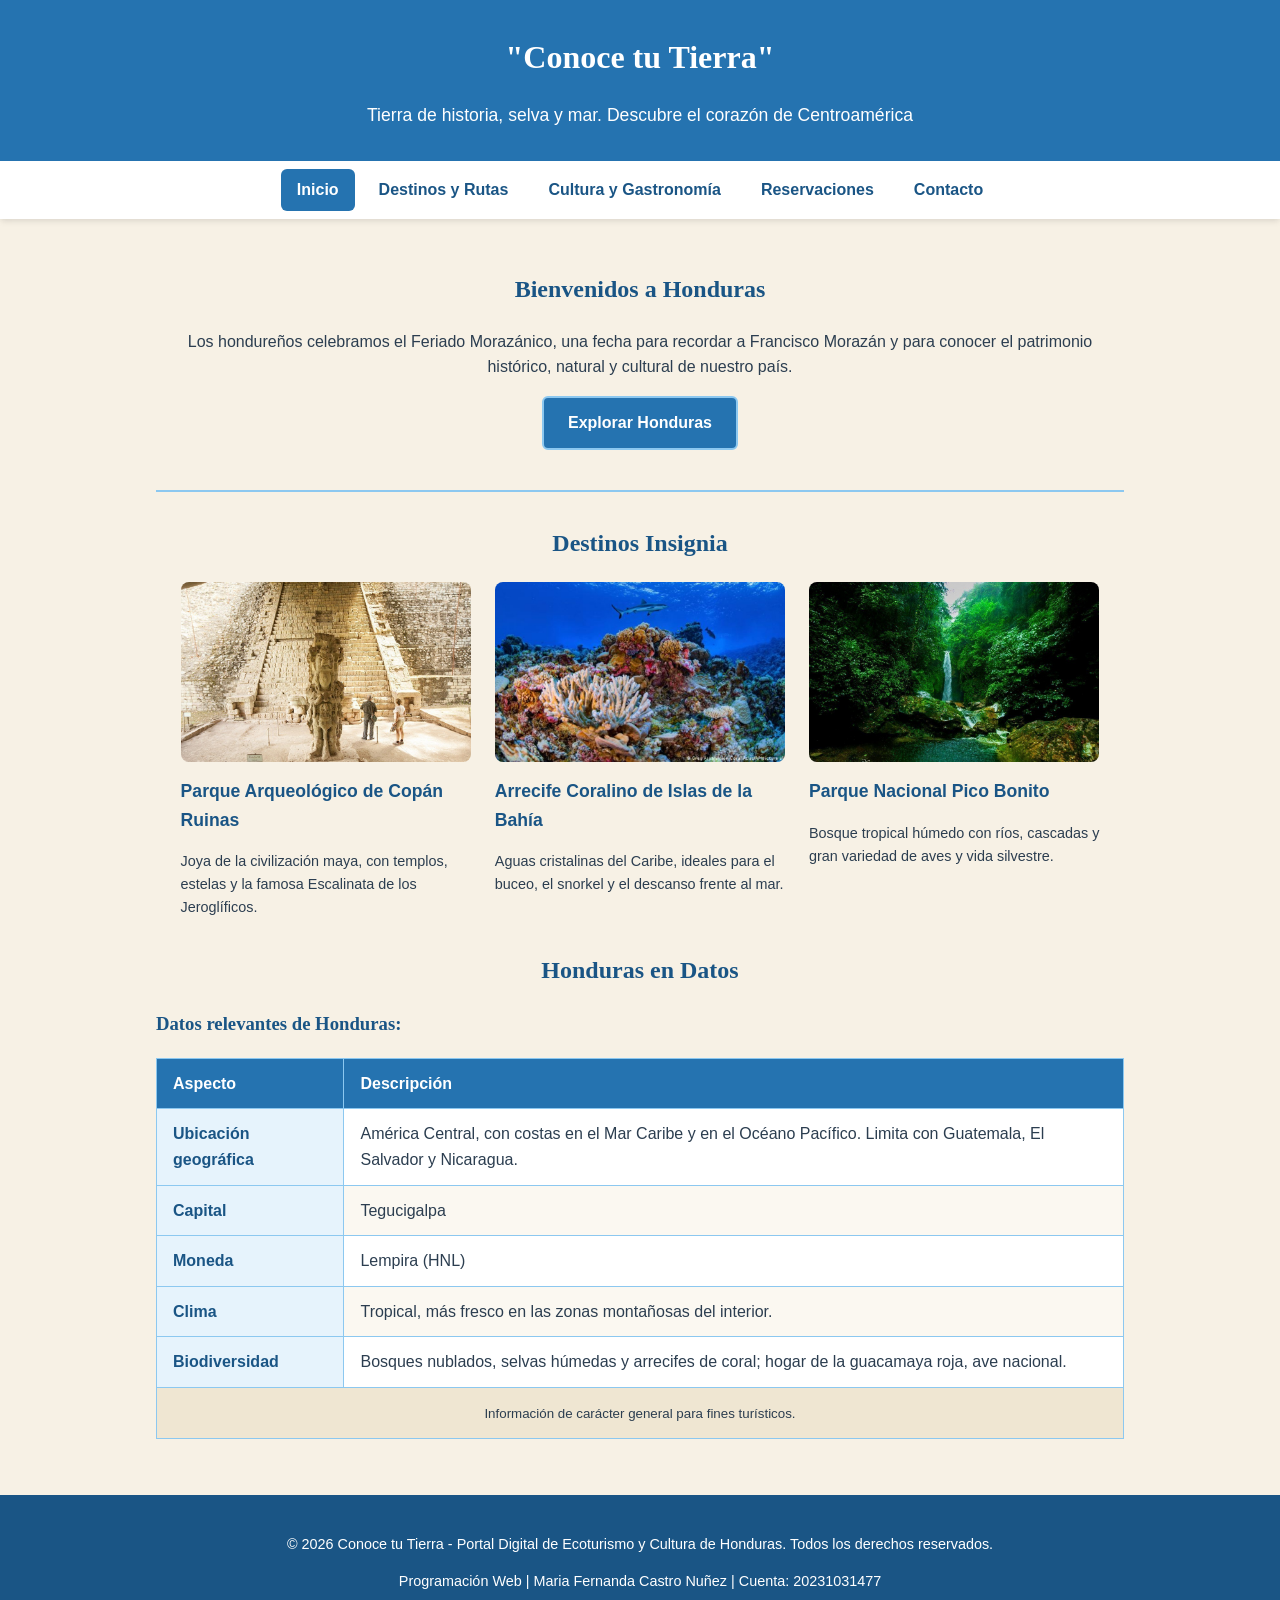
<file: index.html>
<!DOCTYPE html>
<html lang="es">
<head>
    <meta charset="UTF-8">
    <meta name="viewport" content="width=device-width, initial-scale=1.0">
    <title>Inicio | Conoce tu Tierra - Ecoturismo y Cultura de Honduras</title>
    <link rel="stylesheet" href="css/estilos.css">
</head>
<body>
    <header class="encabezado-portal">
        <h1>"Conoce tu Tierra"</h1>
            <p class= "eslogan">Tierra de historia, selva y mar. Descubre el corazón de Centroamérica</p>
    </header>

    <nav class="menu-navegacion">
        <ul>
            <li><a href="index.html" class="activo">Inicio</a></li>
            <li><a href="destinos.html">Destinos y Rutas</a></li>
            <li><a href="cultura.html">Cultura y Gastronomía</a></li>
            <li><a href="reservaciones.html">Reservaciones</a></li>
            <li><a href="contacto.html">Contacto</a></li>
        </ul>
    </nav>
    
         <main class="contenido-principal">
      
        <section id="bienvenida" class="seccion-bienvenida">
            <h2>Bienvenidos a Honduras</h2>
            <p>Los hondureños celebramos el Feriado Morazánico, una fecha para recordar a Francisco Morazán y para conocer el patrimonio histórico, natural y cultural de nuestro país.</p>
            <p><a href="destinos.html" class="btn-explorar">Explorar Honduras</a></p>
        </section>

        
        <section id="destinos-insignia" class="seccion-destinos">
            <h2>Destinos Insignia</h2>

            
            <article class="destino-tarjeta" id="dest-copan">
                <figure>
                    <img src="img/CopanRuinas.jpg" alt="Escalinata de los Jeroglíficos en el Parque Arqueológico de Copán Ruinas" width="300" height="200">
                    <figcaption>Parque Arqueológico de Copán Ruinas</figcaption>
                </figure>
                <p class="descripcion">Joya de la civilización maya, con templos, estelas y la famosa Escalinata de los Jeroglíficos.</p>
            </article>

            
            <article class="destino-tarjeta" id="dest-islas">
                <figure>
                    <img src="img/Arrecifes.jpg" alt="Arrecife coralino y aguas cristalinas de Islas de la Bahía" width="300" height="200">
                    <figcaption>Arrecife Coralino de Islas de la Bahía</figcaption>
                </figure>
                <p class="descripcion">Aguas cristalinas del Caribe, ideales para el buceo, el snorkel y el descanso frente al mar.</p>
            </article>

            
            <article class="destino-tarjeta" id="dest-pico-bonito">
                <figure>
                    <img src="img/Pico-Bonito.jpg" alt="Bosque tropical húmedo del Parque Nacional Pico Bonito" width="300" height="200">
                    <figcaption>Parque Nacional Pico Bonito</figcaption>
                </figure>
                <p class="descripcion">Bosque tropical húmedo con ríos, cascadas y gran variedad de aves y vida silvestre.</p>
            </article>
        </section>

        
        <section id="datos-pais" class="seccion-tabla">
            <h2>Honduras en Datos</h2>
            <table class="tabla-datos">
                <h3>Datos relevantes de Honduras:</h3>
                <thead>
                    <tr>
                        <th scope="col">Aspecto</th>
                        <th scope="col">Descripción</th>
                    </tr>
                </thead>
                <tbody>
                    <tr>
                        <th scope="row">Ubicación geográfica</th>
                        <td>América Central, con costas en el Mar Caribe y en el Océano Pacífico. Limita con Guatemala, El Salvador y Nicaragua.</td>
                    </tr>
                    <tr>
                        <th scope="row">Capital</th>
                        <td>Tegucigalpa</td>
                    </tr>
                    <tr>
                        <th scope="row">Moneda</th>
                        <td>Lempira (HNL)</td>
                    </tr>
                    <tr>
                        <th scope="row">Clima</th>
                        <td>Tropical, más fresco en las zonas montañosas del interior.</td>
                    </tr>
                    <tr>
                        <th scope="row">Biodiversidad</th>
                        <td>Bosques nublados, selvas húmedas y arrecifes de coral; hogar de la guacamaya roja, ave nacional.</td>
                    </tr>
                </tbody>
                <tfoot>
                    <tr>
                        <td colspan="2"><small> Información de carácter general para fines turísticos.</small></td>
                    </tr>
                </tfoot>
            </table>
        </section>
    </main>

    <footer class="pie-pagina">
        <p>&copy; 2026 Conoce tu Tierra - Portal Digital de Ecoturismo y Cultura de Honduras. Todos los derechos reservados.</p>
        <p>Programación Web | Maria Fernanda Castro Nuñez | Cuenta: 20231031477</p>
    </footer>
   
</body>
</html>
</file>
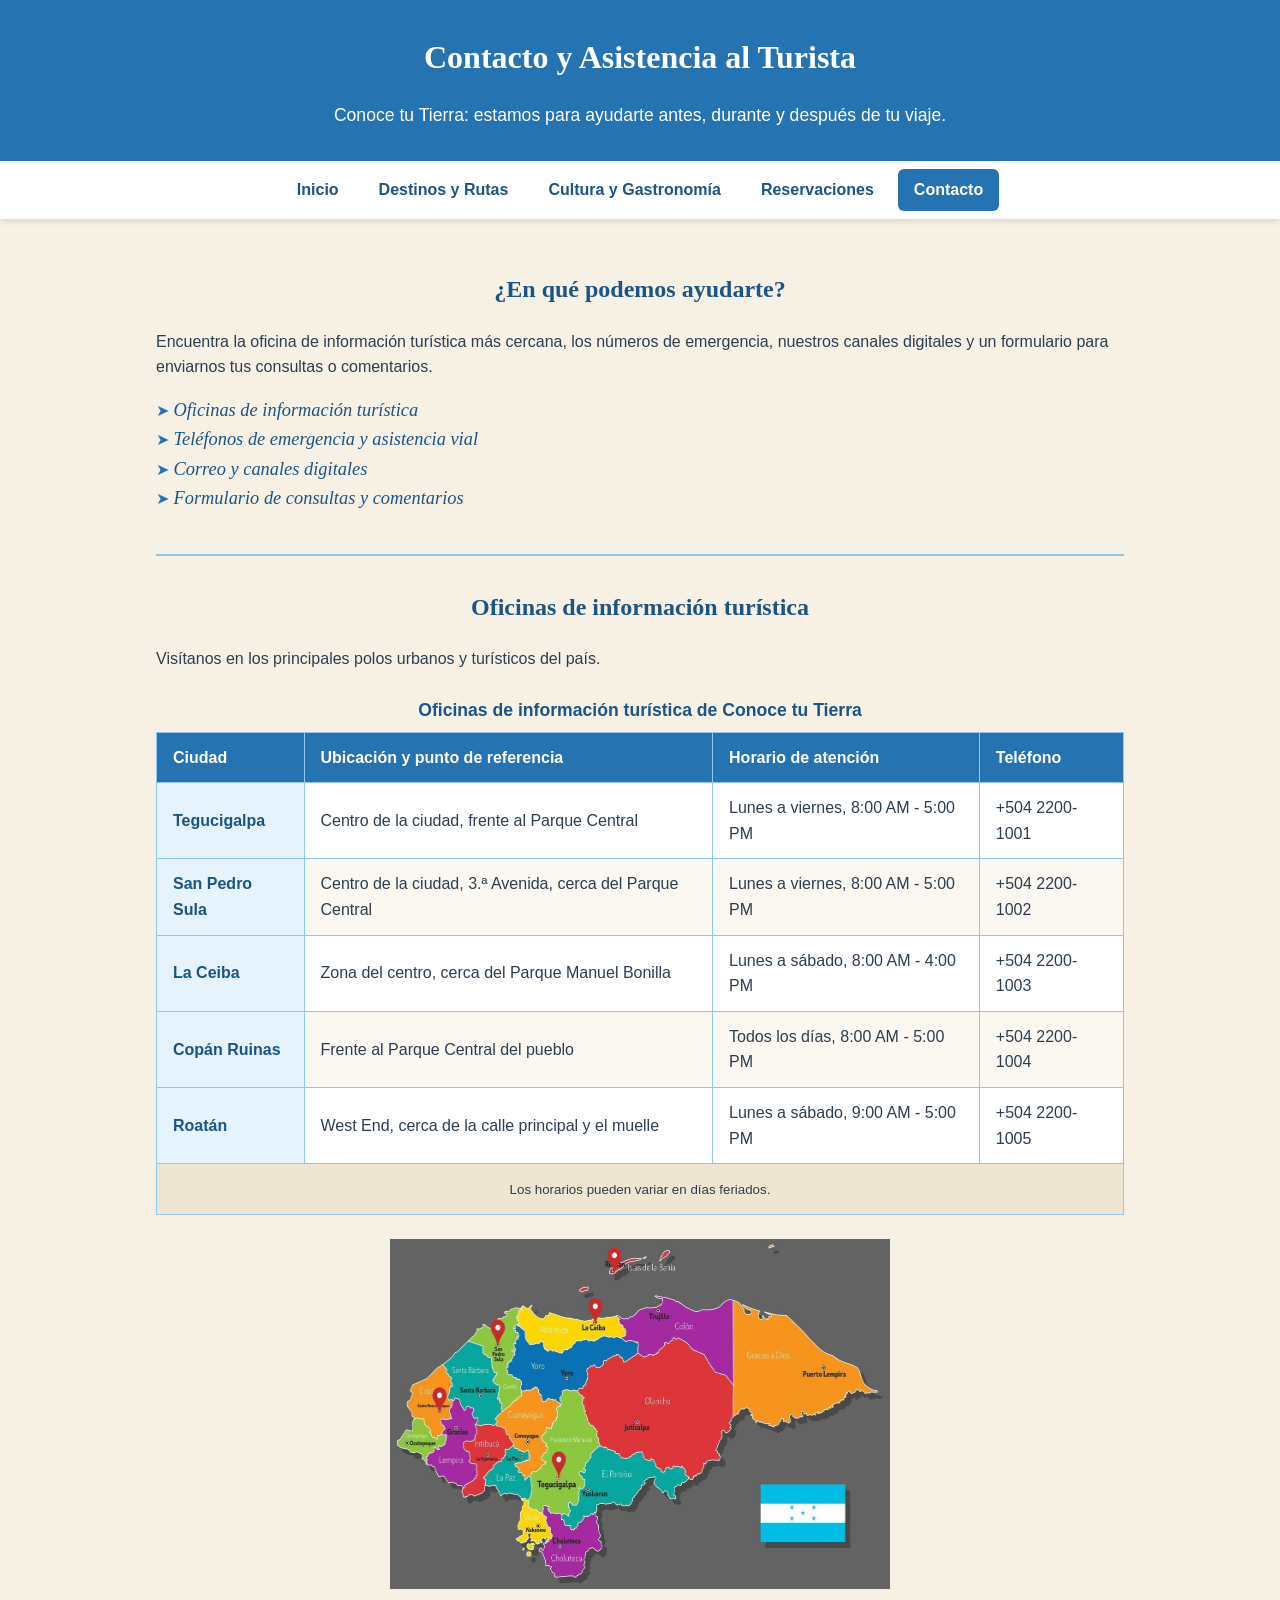
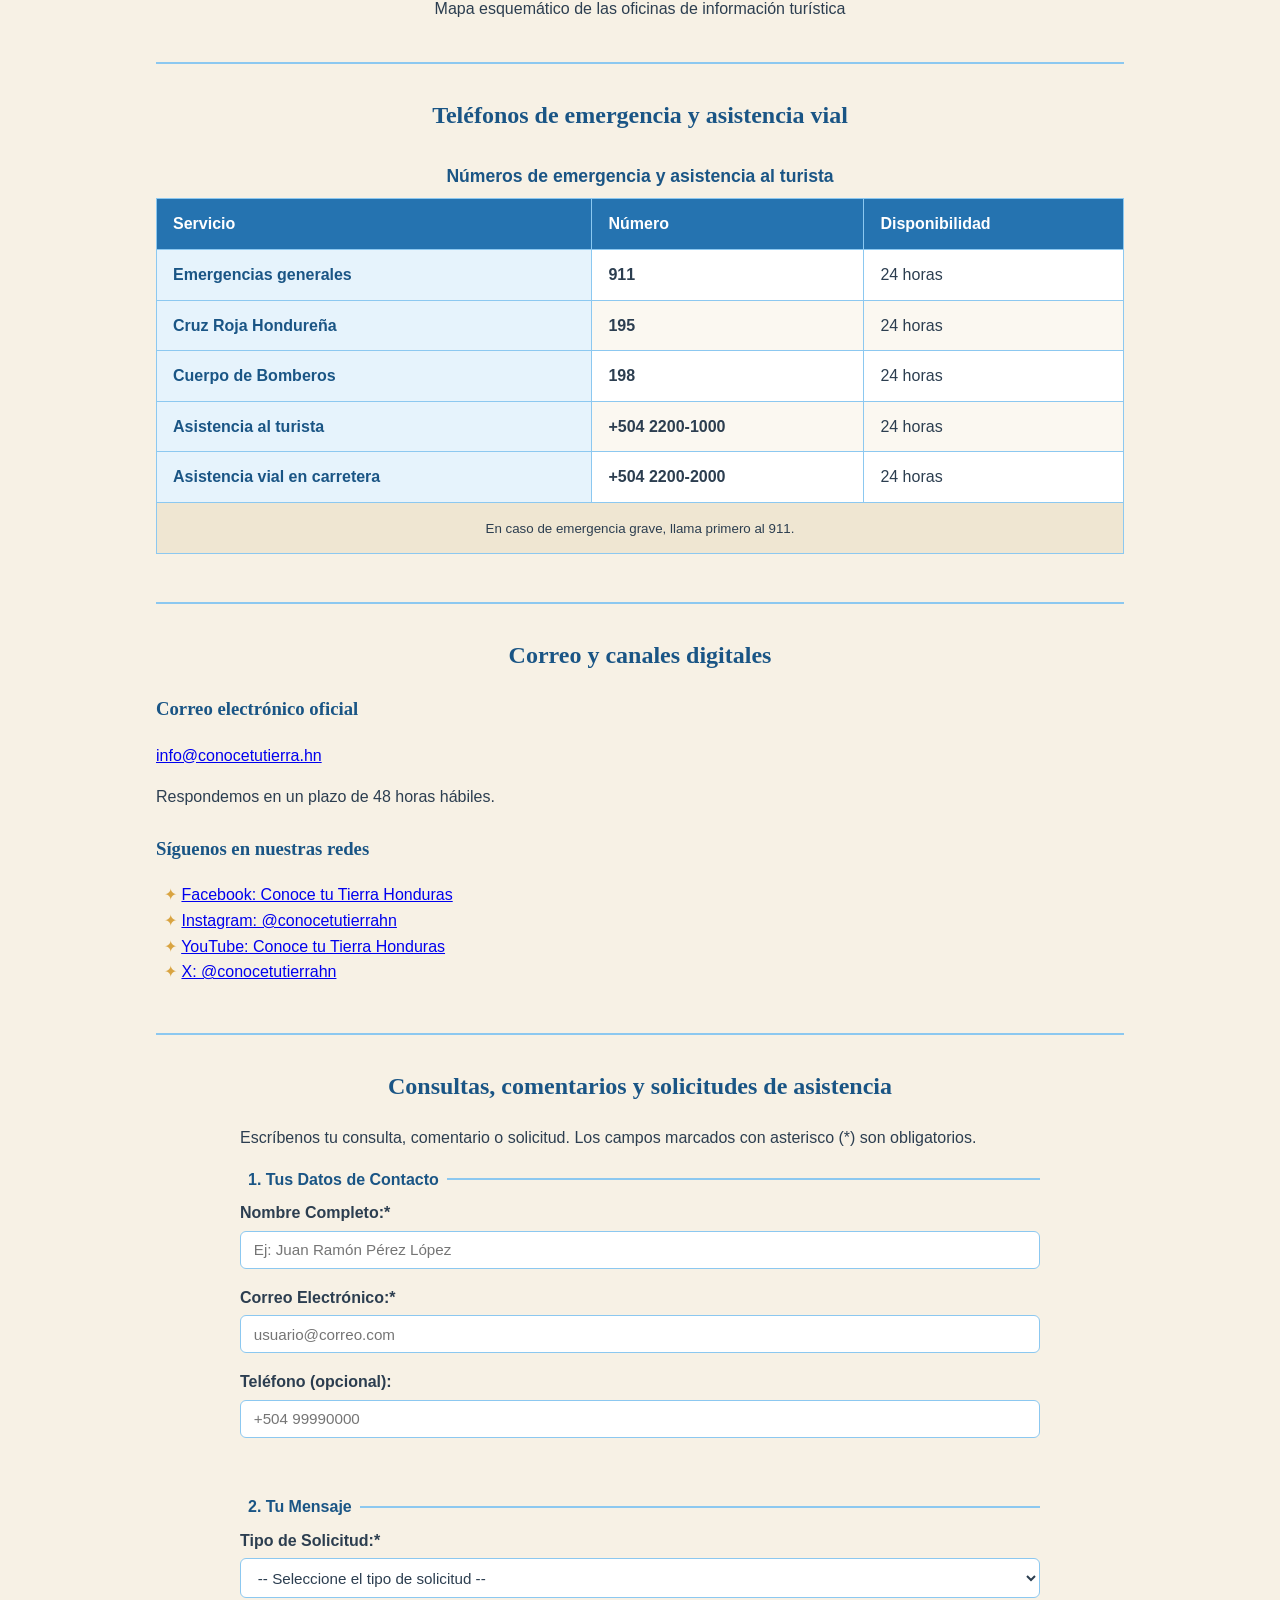
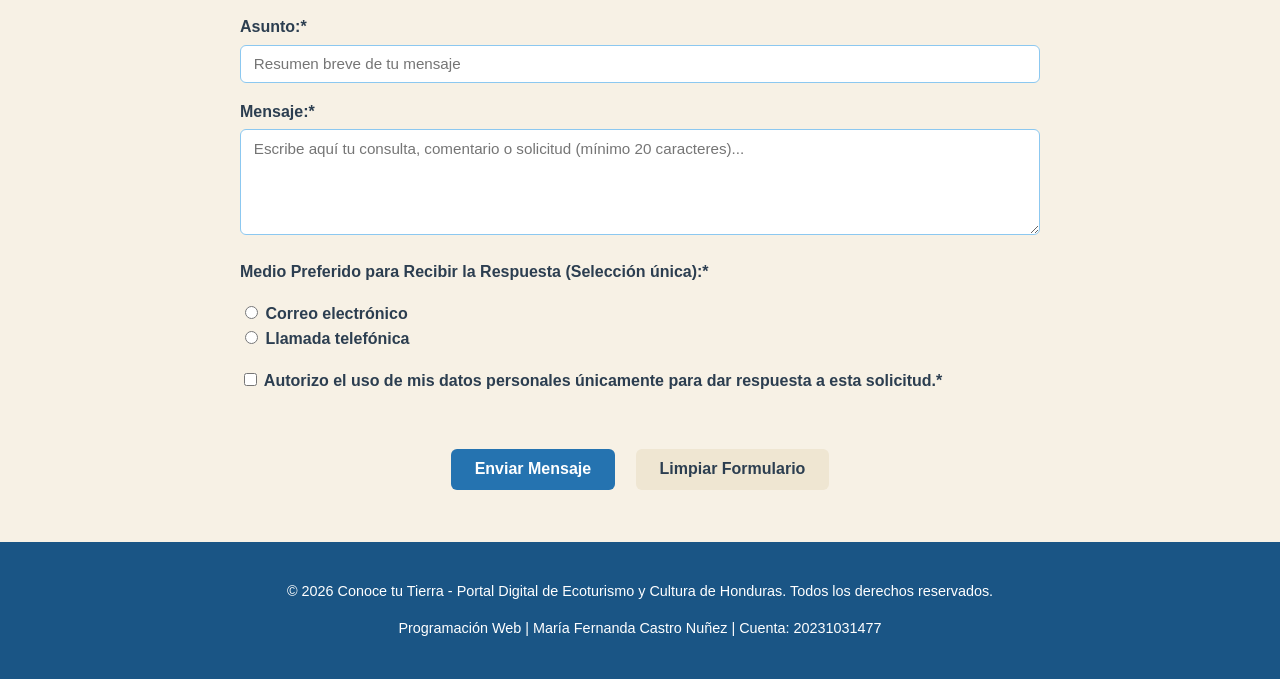
<file: contacto.html>
<!DOCTYPE html>
<html lang="es">
<head>
    <meta charset="UTF-8">
    <meta name="viewport" content="width=device-width, initial-scale=1.0">
    <title>Contacto y Asistencia al Turista | Conoce tu Tierra - Ecoturismo y Cultura de Honduras</title>
    <link rel="stylesheet" href="css/estilos.css">
</head>
<body>
    
    <header class="encabezado-portal">
        <h1>Contacto y Asistencia al Turista</h1>
        <p class="eslogan">Conoce tu Tierra: estamos para ayudarte antes, durante y después de tu viaje.</p>
    </header>

    
    <nav class="menu-navegacion">
        <ul>
            <li><a href="index.html">Inicio</a></li>
            <li><a href="destinos.html">Destinos y Rutas</a></li>
            <li><a href="cultura.html">Cultura y Gastronomía</a></li>
            <li><a href="reservaciones.html">Reservaciones</a></li>
            <li><a href="contacto.html" class="activo">Contacto</a></li>
        </ul>
    </nav>

    <main class="contenido-principal">

        
        <section id="introduccion" class="seccion-intro">
            <h2>¿En qué podemos ayudarte?</h2>
            <p>Encuentra la oficina de información turística más cercana, los números de emergencia, nuestros canales digitales y un formulario para enviarnos tus consultas o comentarios.</p>
            <ul>
                <li><a href="#oficinas">Oficinas de información turística</a></li>
                <li><a href="#emergencias">Teléfonos de emergencia y asistencia vial</a></li>
                <li><a href="#canales">Correo y canales digitales</a></li>
                <li><a href="#formulario-consultas">Formulario de consultas y comentarios</a></li>
            </ul>
        </section>

        
        <section id="oficinas" class="seccion-oficinas">
            <h2>Oficinas de información turística</h2>
            <p>Visítanos en los principales polos urbanos y turísticos del país.</p>

            <table class="tabla-oficinas" border="1">
                <caption>Oficinas de información turística de Conoce tu Tierra</caption>
                <thead>
                    <tr>
                        <th scope="col">Ciudad</th>
                        <th scope="col">Ubicación y punto de referencia</th>
                        <th scope="col">Horario de atención</th>
                        <th scope="col">Teléfono</th>
                    </tr>
                </thead>
                <tbody>
                    <tr>
                        <th scope="row">Tegucigalpa</th>
                        <td>Centro de la ciudad, frente al Parque Central</td>
                        <td>Lunes a viernes, 8:00 AM - 5:00 PM</td>
                        <td>+504 2200-1001</td>
                    </tr>
                    <tr>
                        <th scope="row">San Pedro Sula</th>
                        <td>Centro de la ciudad, 3.ª Avenida, cerca del Parque Central</td>
                        <td>Lunes a viernes, 8:00 AM - 5:00 PM</td>
                        <td>+504 2200-1002</td>
                    </tr>
                    <tr>
                        <th scope="row">La Ceiba</th>
                        <td>Zona del centro, cerca del Parque Manuel Bonilla</td>
                        <td>Lunes a sábado, 8:00 AM - 4:00 PM</td>
                        <td>+504 2200-1003</td>
                    </tr>
                    <tr>
                        <th scope="row">Copán Ruinas</th>
                        <td>Frente al Parque Central del pueblo</td>
                        <td>Todos los días, 8:00 AM - 5:00 PM</td>
                        <td>+504 2200-1004</td>
                    </tr>
                    <tr>
                        <th scope="row">Roatán</th>
                        <td>West End, cerca de la calle principal y el muelle</td>
                        <td>Lunes a sábado, 9:00 AM - 5:00 PM</td>
                        <td>+504 2200-1005</td>
                    </tr>
                </tbody>
                <tfoot>
                    <tr>
                        <td colspan="4"><small> Los horarios pueden variar en días feriados.</small></td>
                    </tr>
                </tfoot>
            </table>

            <figure>
                <img src="img/mapaHonduras.jpg" alt="Mapa esquemático de Honduras con la ubicación de las oficinas en Tegucigalpa, San Pedro Sula, La Ceiba, Copán Ruinas y Roatán" width="500" height="350">
                <figcaption>Mapa esquemático de las oficinas de información turística</figcaption>
            </figure>
        </section>

        <section id="emergencias" class="seccion-emergencias">
            <h2>Teléfonos de emergencia y asistencia vial</h2>

            <table class="tabla-emergencias" border="1">
                <caption>Números de emergencia y asistencia al turista</caption>
                <thead>
                    <tr>
                        <th scope="col">Servicio</th>
                        <th scope="col">Número</th>
                        <th scope="col">Disponibilidad</th>
                    </tr>
                </thead>
                <tbody>
                    <tr>
                        <th scope="row">Emergencias generales</th>
                        <td><strong>911</strong></td>
                        <td>24 horas</td>
                    </tr>
                    <tr>
                        <th scope="row">Cruz Roja Hondureña</th>
                        <td><strong>195</strong></td>
                        <td>24 horas</td>
                    </tr>
                    <tr>
                        <th scope="row">Cuerpo de Bomberos</th>
                        <td><strong>198</strong></td>
                        <td>24 horas</td>
                    </tr>
                    <tr>
                        <th scope="row">Asistencia al turista</th>
                        <td><strong>+504 2200-1000</strong></td>
                        <td>24 horas</td>
                    </tr>
                    <tr>
                        <th scope="row">Asistencia vial en carretera</th>
                        <td><strong>+504 2200-2000</strong></td>
                        <td>24 horas</td>
                    </tr>
                </tbody>
                <tfoot>
                    <tr>
                        <td colspan="3"><small> En caso de emergencia grave, llama primero al 911.</small></td>
                    </tr>
                </tfoot>
            </table>
        </section>


        <section id="canales" class="seccion-canales">
            <h2>Correo y canales digitales</h2>

            <article class="canal-ficha" id="canal-correo">
                <h3>Correo electrónico oficial</h3>
                <p><a href="mailto:info@conocetutierra.hn">info@conocetutierra.hn</a></p>
                <p>Respondemos en un plazo de 48 horas hábiles.</p>
            </article>

            <article class="canal-ficha" id="canal-redes">
                <h3>Síguenos en nuestras redes</h3>
                <ul>
                    <li><a href="https://www.facebook.com/conocetutierrahn">Facebook: Conoce tu Tierra Honduras</a></li>
                    <li><a href="https://www.instagram.com/conocetutierrahn">Instagram: @conocetutierrahn</a></li>
                    <li><a href="https://www.youtube.com/@conocetutierrahn">YouTube: Conoce tu Tierra Honduras</a></li>
                    <li><a href="https://x.com/conocetutierrahn">X: @conocetutierrahn</a></li>
                </ul>
            </article>
        </section>

    
        <section id="formulario-consultas" class="contenedor-formulario">
            <h2>Consultas, comentarios y solicitudes de asistencia</h2>
            <p>Escríbenos tu consulta, comentario o solicitud. Los campos marcados con asterisco (*) son obligatorios.</p>

            <form action="https://conocetutierra.hn/api/consultas" method="POST" enctype="multipart/form-data" class="formulario-consulta"></form>

               
                <fieldset>
                    <legend>1. Tus Datos de Contacto</legend>

                    <div class="campo-form">
                        <label for="nombreConsulta">Nombre Completo:*</label>
                        <input type="text" id="nombreConsulta" name="nombre" required minlength="6" maxlength="80" pattern="[A-Za-zÁÉÍÓÚÜáéíóúüÑñ ]+" placeholder="Ej: Juan Ramón Pérez López" title="Solo letras y espacios, entre 6 y 80 caracteres">
                    </div>

                    <div class="campo-form">
                        <label for="correoConsulta">Correo Electrónico:*</label>
                        <input type="email" id="correoConsulta" name="correo" required placeholder="usuario@correo.com">
                    </div>

                    <div class="campo-form">
                        <label for="telefonoConsulta">Teléfono (opcional):</label>
                        <input type="tel" id="telefonoConsulta" name="telefono" pattern="\+[0-9]{1,3} [0-9]{7,12}" placeholder="+504 99990000" title="Formato: signo + con el código de país, un espacio y de 7 a 12 dígitos (ej: +504 99990000)">
                    </div>
                </fieldset>

                <fieldset>
                    <legend>2. Tu Mensaje</legend>

                    <div class="campo-form">
                        <label for="tipoSolicitud">Tipo de Solicitud:*</label>
                        <select id="tipoSolicitud" name="tipo_solicitud" required>
                            <option value="">-- Seleccione el tipo de solicitud --</option>
                            <option value="consulta">Consulta general</option>
                            <option value="comentario">Comentario o sugerencia</option>
                            <option value="asistencia">Solicitud de asistencia ciudadana</option>
                            <option value="queja">Queja o reclamo</option>
                        </select>
                    </div>

                    <div class="campo-form">
                        <label for="asunto">Asunto:*</label>
                        <input type="text" id="asunto" name="asunto" required minlength="5" maxlength="100" placeholder="Resumen breve de tu mensaje">
                    </div>

                    <div class="campo-form">
                        <label for="mensaje">Mensaje:*</label>
                        <textarea id="mensaje" name="mensaje" rows="5" required minlength="20" maxlength="500" placeholder="Escribe aquí tu consulta, comentario o solicitud (mínimo 20 caracteres)..."></textarea>
                    </div>

                    <div class="campo-form">
                        <p><strong>Medio Preferido para Recibir la Respuesta (Selección única):*</strong></p>
                        <!-- Mismo atributo name="medio_respuesta" para garantizar selección única -->
                        <label><input type="radio" name="medio_respuesta" value="correo" required> Correo electrónico</label><br>
                        <label><input type="radio" name="medio_respuesta" value="telefono"> Llamada telefónica</label>
                    </div>

                    <div class="campo-form">
                        <label>
                            <input type="checkbox" name="acepto_datos" required>
                            Autorizo el uso de mis datos personales únicamente para dar respuesta a esta solicitud.*
                        </label>
                    </div>
                </fieldset>

                <div class="acciones-form">
                    <button type="submit" class="btn-primario">Enviar Mensaje</button>
                    <button type="reset" class="btn-secundario">Limpiar Formulario</button>
                </div>
            </form>
        </section>

    </main>


    <footer class="pie-pagina">
        <p>&copy; 2026 Conoce tu Tierra - Portal Digital de Ecoturismo y Cultura de Honduras. Todos los derechos reservados.</p>
        <p>Programación Web | María Fernanda Castro Nuñez | Cuenta: 20231031477</p>
    </footer>
</body>
</html>
</file>
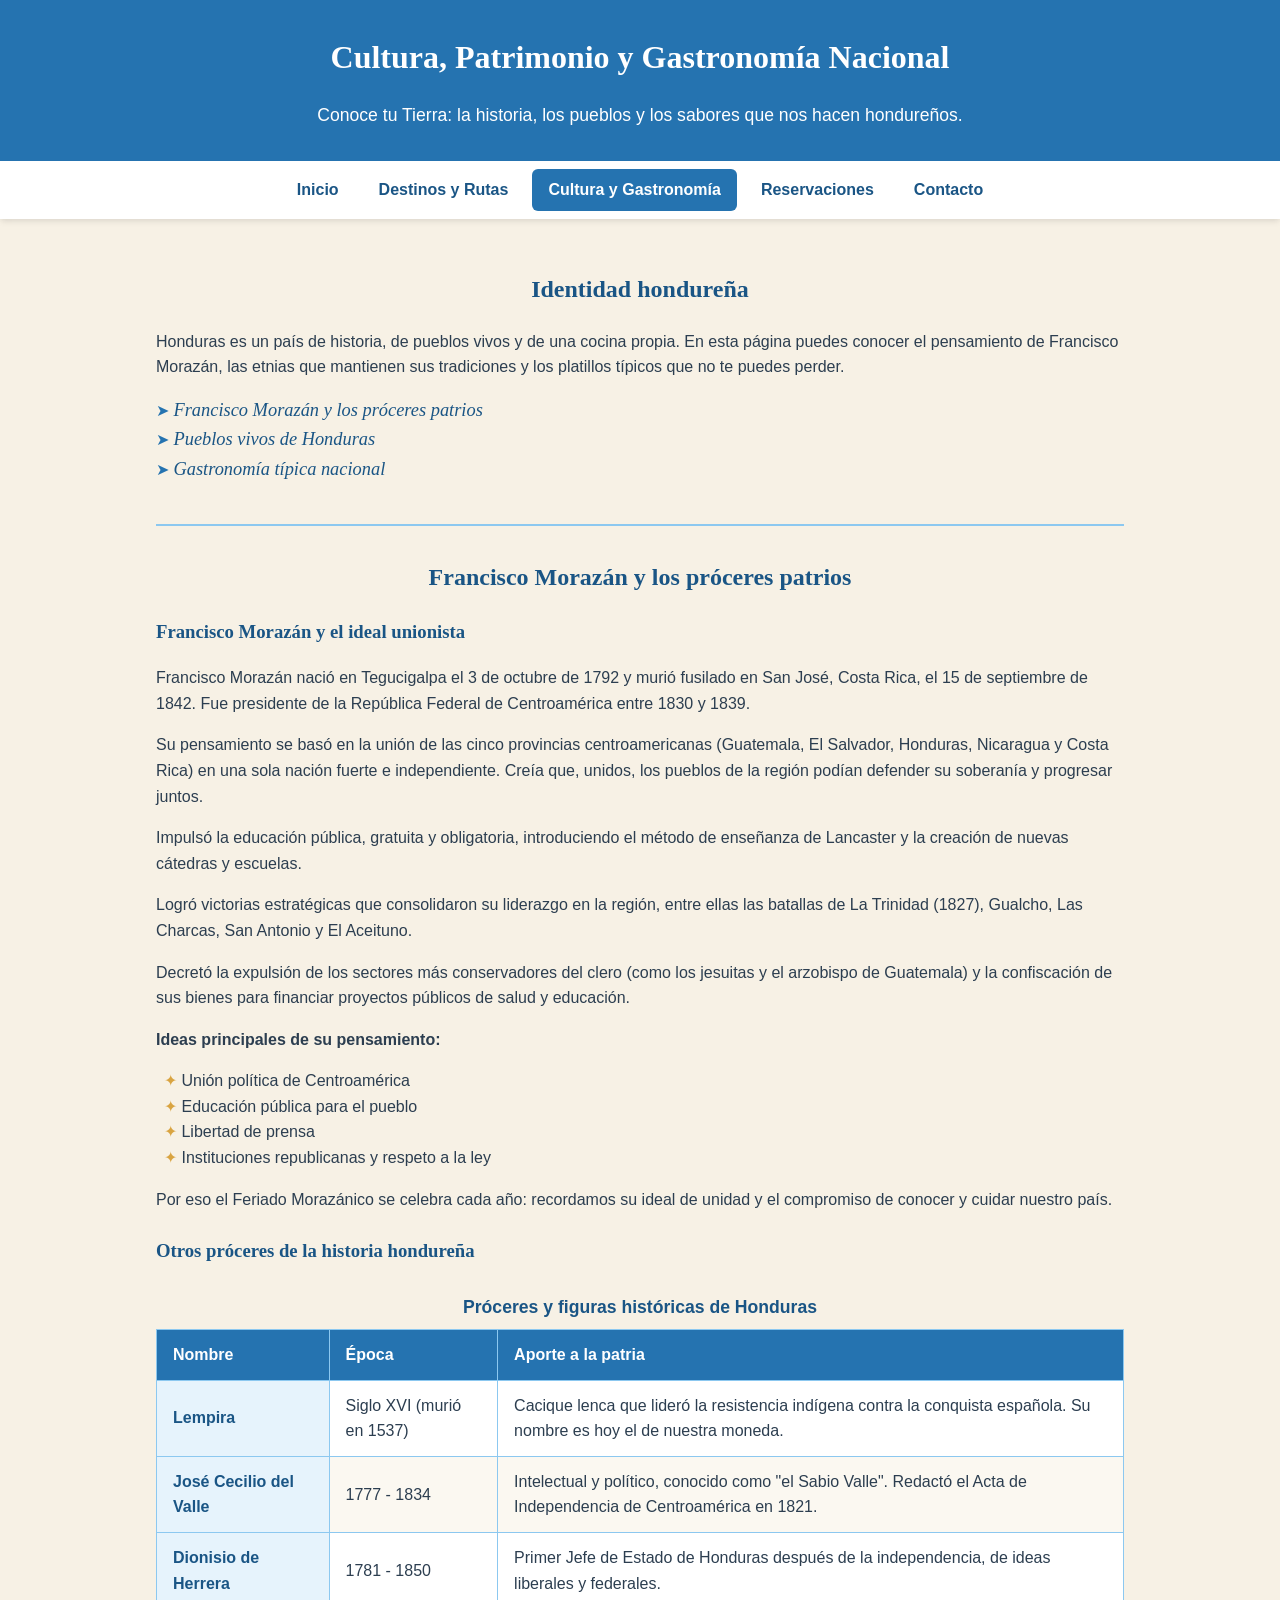
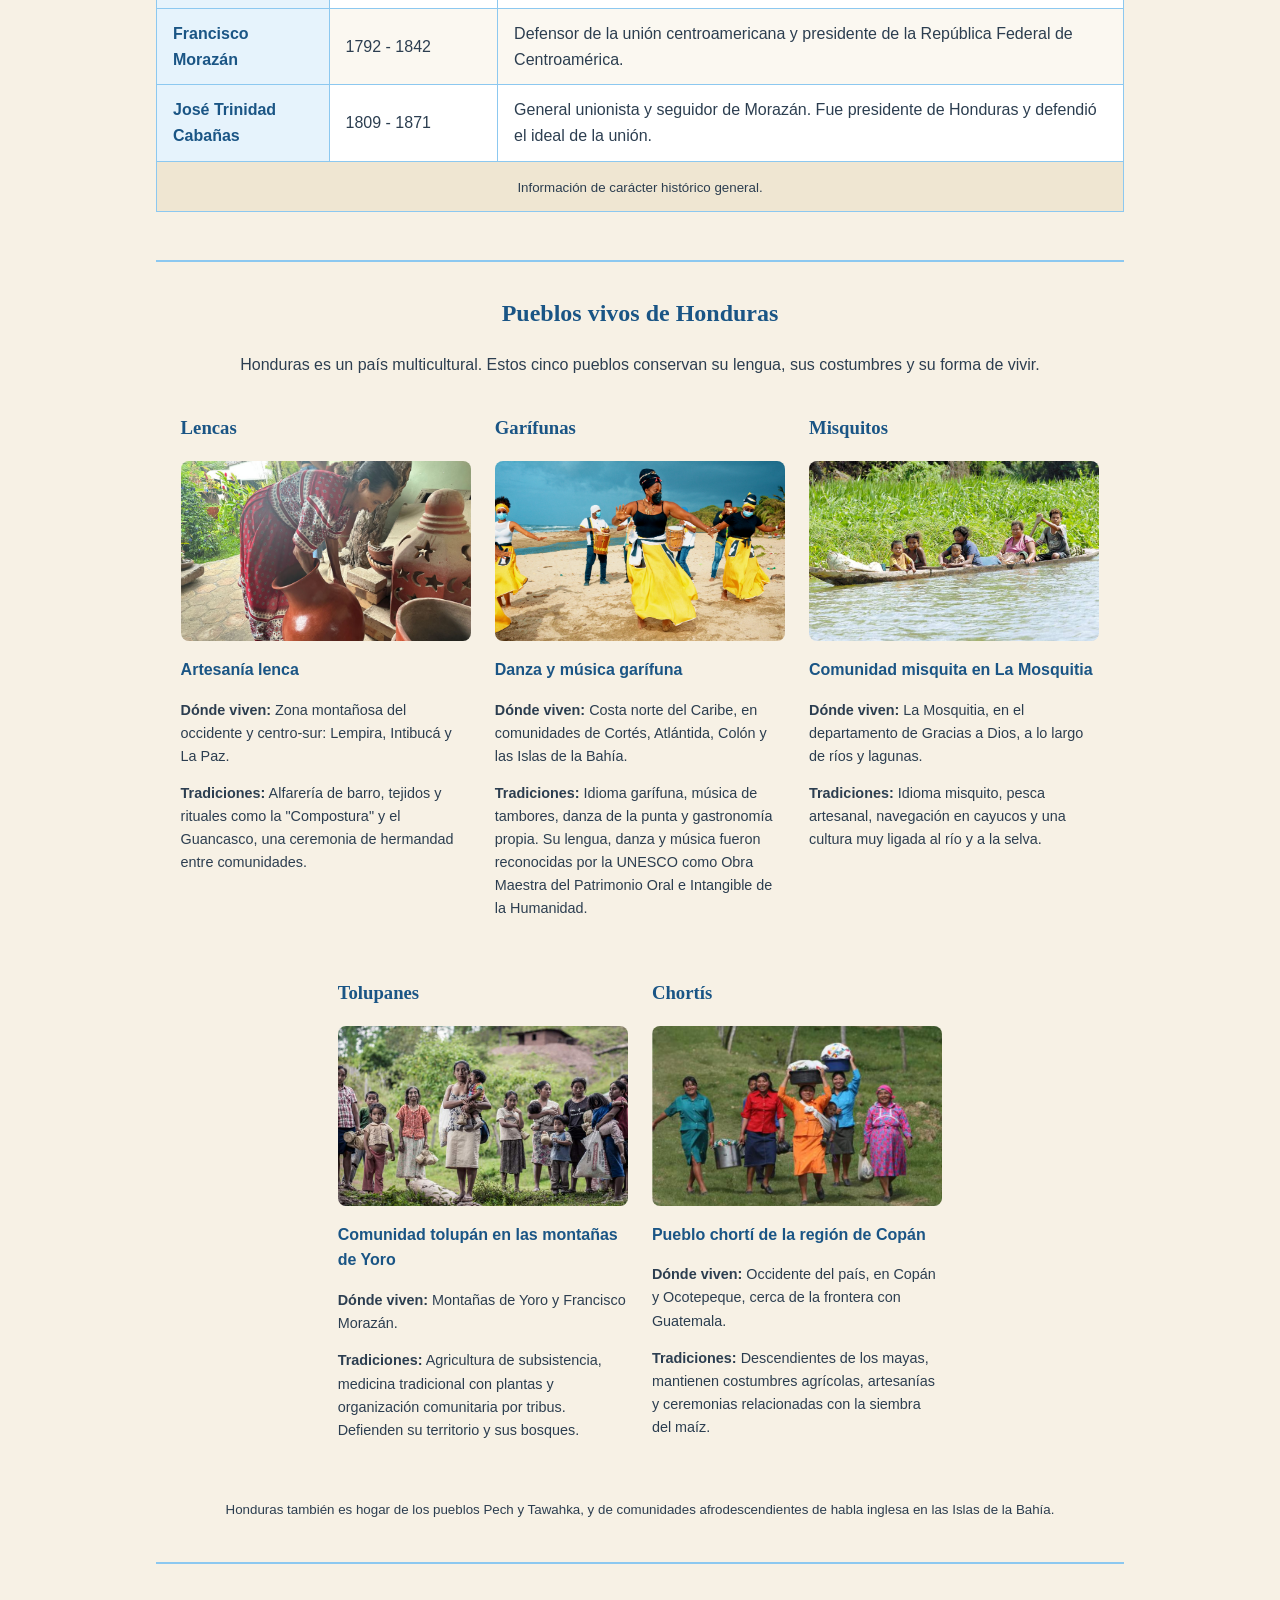
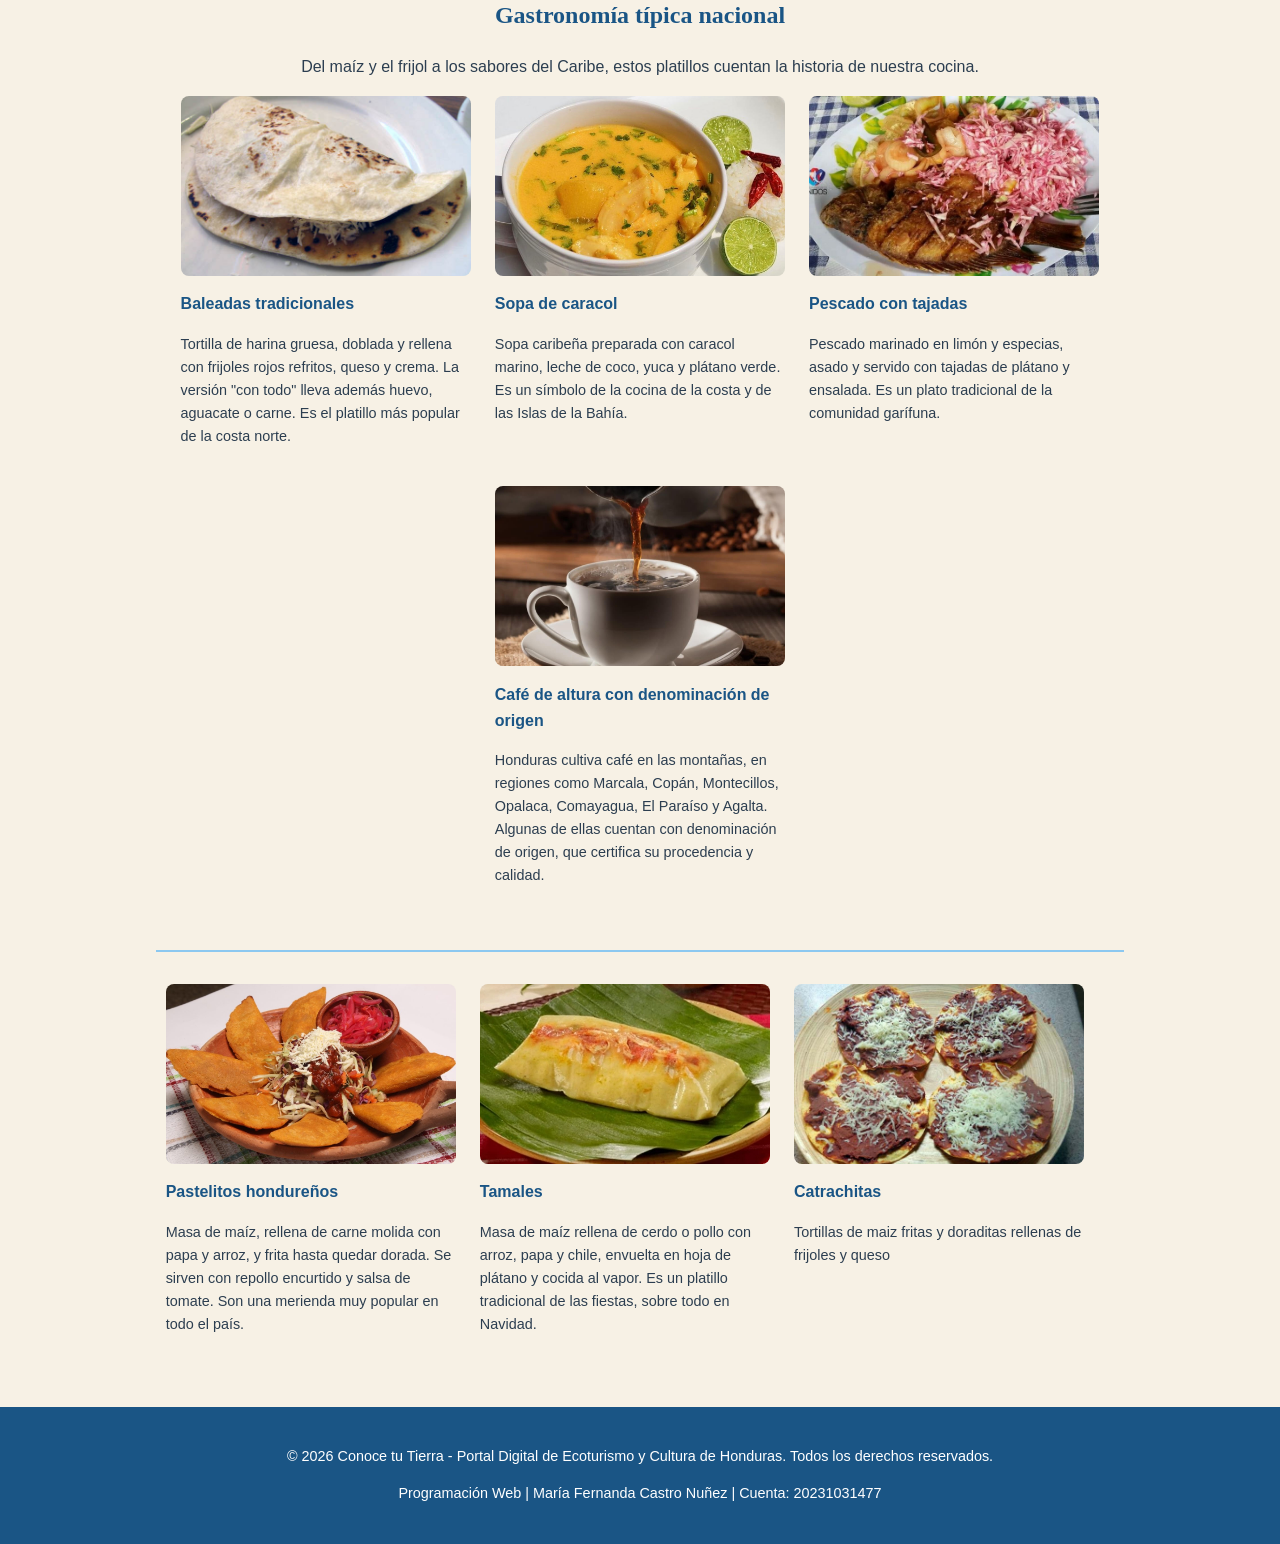
<file: cultura.html>
<!DOCTYPE html>
<html lang="es">
<head>
    <meta charset="UTF-8">
    <meta name="viewport" content="width=device-width, initial-scale=1.0">
    <title>Cultura, Patrimonio y Gastronomía | Conoce tu Tierra - Ecoturismo y Cultura de Honduras</title>
    <link rel="stylesheet" href="css/estilos.css">
</head>
<body>
    <header class="encabezado-portal">
        <h1>Cultura, Patrimonio y Gastronomía Nacional</h1>
        <p class="eslogan">Conoce tu Tierra: la historia, los pueblos y los sabores que nos hacen hondureños.</p>
    </header>


    <nav class="menu-navegacion">
        <ul>
            <li><a href="index.html">Inicio</a></li>
            <li><a href="destinos.html">Destinos y Rutas</a></li>
            <li><a href="cultura.html" class="activo">Cultura y Gastronomía</a></li>
            <li><a href="reservaciones.html">Reservaciones</a></li>
            <li><a href="contacto.html">Contacto</a></li>
        </ul>
    </nav>

    <main class="contenido-principal">

        
        <section id="introduccion" class="seccion-intro">
            <h2>Identidad hondureña</h2>
            <p>Honduras es un país de historia, de pueblos vivos y de una cocina propia. En esta página puedes conocer el pensamiento de Francisco Morazán, las etnias que mantienen sus tradiciones y los platillos típicos que no te puedes perder.</p>
            <ul>
                <li><a href="#morazan">Francisco Morazán y los próceres patrios</a></li>
                <li><a href="#etnias">Pueblos vivos de Honduras</a></li>
                <li><a href="#gastronomia">Gastronomía típica nacional</a></li>
            </ul>
        </section>

        <section id="morazan" class="seccion-historia">
            <h2>Francisco Morazán y los próceres patrios</h2>

            <article class="semblanza" id="semblanza-morazan">
                <h3>Francisco Morazán y el ideal unionista</h3>
                <p>Francisco Morazán nació en Tegucigalpa el 3 de octubre de 1792 y murió fusilado en San José, Costa Rica, el 15 de septiembre de 1842. Fue presidente de la República Federal de Centroamérica entre 1830 y 1839.</p>
                <p>Su pensamiento se basó en la unión de las cinco provincias centroamericanas (Guatemala, El Salvador, Honduras, Nicaragua y Costa Rica) en una sola nación fuerte e independiente. Creía que, unidos, los pueblos de la región podían defender su soberanía y progresar juntos.</p>
                <p>Impulsó la educación pública, gratuita y obligatoria, introduciendo el método de enseñanza de Lancaster y la creación de nuevas cátedras y escuelas.</p>
                <p>Logró victorias estratégicas que consolidaron su liderazgo en la región, entre ellas las batallas de La Trinidad (1827), Gualcho, Las Charcas, San Antonio y El Aceituno.</p>
                <p>Decretó la expulsión de los sectores más conservadores del clero (como los jesuitas y el arzobispo de Guatemala) y la confiscación de sus bienes para financiar proyectos públicos de salud y educación.</p>
                <p><strong>Ideas principales de su pensamiento:</strong></p>
                <ul>
                    <li>Unión política de Centroamérica</li>
                    <li>Educación pública para el pueblo</li>
                    <li>Libertad de prensa</li>
                    <li>Instituciones republicanas y respeto a la ley</li>
                </ul>
                <p>Por eso el Feriado Morazánico se celebra cada año: recordamos su ideal de unidad y el compromiso de conocer y cuidar nuestro país.</p>
            </article>

            <article class="semblanza" id="proceres">
                <h3>Otros próceres de la historia hondureña</h3>
                <table class="tabla-proceres" border="1">
                    <caption>Próceres y figuras históricas de Honduras</caption>
                    <thead>
                        <tr>
                            <th scope="col">Nombre</th>
                            <th scope="col">Época</th>
                            <th scope="col">Aporte a la patria</th>
                        </tr>
                    </thead>
                    <tbody>
                        <tr>
                            <th scope="row">Lempira</th>
                            <td>Siglo XVI (murió en 1537)</td>
                            <td>Cacique lenca que lideró la resistencia indígena contra la conquista española. Su nombre es hoy el de nuestra moneda.</td>
                        </tr>
                        <tr>
                            <th scope="row">José Cecilio del Valle</th>
                            <td>1777 - 1834</td>
                            <td>Intelectual y político, conocido como "el Sabio Valle". Redactó el Acta de Independencia de Centroamérica en 1821.</td>
                        </tr>
                        <tr>
                            <th scope="row">Dionisio de Herrera</th>
                            <td>1781 - 1850</td>
                            <td>Primer Jefe de Estado de Honduras después de la independencia, de ideas liberales y federales.</td>
                        </tr>
                        <tr>
                            <th scope="row">Francisco Morazán</th>
                            <td>1792 - 1842</td>
                            <td>Defensor de la unión centroamericana y presidente de la República Federal de Centroamérica.</td>
                        </tr>
                        <tr>
                            <th scope="row">José Trinidad Cabañas</th>
                            <td>1809 - 1871</td>
                            <td>General unionista y seguidor de Morazán. Fue presidente de Honduras y defendió el ideal de la unión.</td>
                        </tr>
                    </tbody>
                    <tfoot>
                        <tr>
                            <td colspan="3"><small> Información de carácter histórico general.</small></td>
                        </tr>
                    </tfoot>
                </table>
            </article>
        </section>

        
        <section id="etnias" class="seccion-etnias">
            <h2>Pueblos vivos de Honduras</h2>
            <p>Honduras es un país multicultural. Estos cinco pueblos conservan su lengua, sus costumbres y su forma de vivir.</p>

           
            <article class="etnia-ficha" id="etnia-lenca">
                <h3>Lencas</h3>
                <figure>
                    <img src="img/Lencas.jpg" alt="Mujer lenca elaborando cerámica tradicional de barro" width="300" height="200">
                    <figcaption>Artesanía lenca</figcaption>
                </figure>
                <p><strong>Dónde viven:</strong> Zona montañosa del occidente y centro-sur: Lempira, Intibucá y La Paz.</p>
                <p><strong>Tradiciones:</strong> Alfarería de barro, tejidos y rituales como la "Compostura" y el Guancasco, una ceremonia de hermandad entre comunidades.</p>
            </article>

            
            <article class="etnia-ficha" id="etnia-garifuna">
                <h3>Garífunas</h3>
                <figure>
                    <img src="img/Garifuna.png" alt="Grupo garífuna bailando punta con tambores en la costa" width="300" height="200">
                    <figcaption>Danza y música garífuna</figcaption>
                </figure>
                <p><strong>Dónde viven:</strong> Costa norte del Caribe, en comunidades de Cortés, Atlántida, Colón y las Islas de la Bahía.</p>
                <p><strong>Tradiciones:</strong> Idioma garífuna, música de tambores, danza de la punta y gastronomía propia. Su lengua, danza y música fueron reconocidas por la UNESCO como Obra Maestra del Patrimonio Oral e Intangible de la Humanidad.</p>
            </article>

            
            <article class="etnia-ficha" id="etnia-misquito">
                <h3>Misquitos</h3>
                <figure>
                    <img src="img/Misquitos.jpg" alt="Familia misquita navegando en cayuco por un río de La Mosquitia" width="300" height="200">
                    <figcaption>Comunidad misquita en La Mosquitia</figcaption>
                </figure>
                <p><strong>Dónde viven:</strong> La Mosquitia, en el departamento de Gracias a Dios, a lo largo de ríos y lagunas.</p>
                <p><strong>Tradiciones:</strong> Idioma misquito, pesca artesanal, navegación en cayucos y una cultura muy ligada al río y a la selva.</p>
            </article>

           
            <article class="etnia-ficha" id="etnia-tolupan">
                <h3>Tolupanes</h3>
                <figure>
                    <img src="img/tolupanes.jpg" alt="Comunidad tolupán en las montañas de Yoro" width="300" height="200">
                    <figcaption>Comunidad tolupán en las montañas de Yoro</figcaption>
                </figure>
                <p><strong>Dónde viven:</strong> Montañas de Yoro y Francisco Morazán.</p>
                <p><strong>Tradiciones:</strong> Agricultura de subsistencia, medicina tradicional con plantas y organización comunitaria por tribus. Defienden su territorio y sus bosques.</p>
            </article>

            
            <article class="etnia-ficha" id="etnia-chorti">
                <h3>Chortís</h3>
                <figure>
                    <img src="img/Chorti.jpg" alt="Familia chortí de la región de Copán con vestimenta tradicional" width="300" height="200">
                    <figcaption>Pueblo chortí de la región de Copán</figcaption>
                </figure>
                <p><strong>Dónde viven:</strong> Occidente del país, en Copán y Ocotepeque, cerca de la frontera con Guatemala.</p>
                <p><strong>Tradiciones:</strong> Descendientes de los mayas, mantienen costumbres agrícolas, artesanías y ceremonias relacionadas con la siembra del maíz.</p>
            </article>

            <p><small> Honduras también es hogar de los pueblos Pech y Tawahka, y de comunidades afrodescendientes de habla inglesa en las Islas de la Bahía.</small></p>
        </section>

 
        <section id="gastronomia" class="seccion-gastronomia">
            <h2>Gastronomía típica nacional</h2>
            <p>Del maíz y el frijol a los sabores del Caribe, estos platillos cuentan la historia de nuestra cocina.</p>

   
            <article class="platillo-tarjeta" id="plato-baleada">
                <figure>
                    <img src="img/Baleada.jpg" alt="Baleada hondureña con frijoles, queso y crema sobre tortilla de harina" width="300" height="200">
                    <figcaption>Baleadas tradicionales</figcaption>
                </figure>
                <p class="descripcion">Tortilla de harina gruesa, doblada y rellena con frijoles rojos refritos, queso y crema. La versión "con todo" lleva además huevo, aguacate o carne. Es el platillo más popular de la costa norte.</p>
            </article>

            
            <article class="platillo-tarjeta" id="plato-sopa-caracol">
                <figure>
                    <img src="img/SopaCaracol.jpg" alt="Plato de sopa de caracol con leche de coco, yuca y plátano" width="300" height="200">
                    <figcaption>Sopa de caracol</figcaption>
                </figure>
                <p class="descripcion">Sopa caribeña preparada con caracol marino, leche de coco, yuca y plátano verde. Es un símbolo de la cocina de la costa y de las Islas de la Bahía.</p>
            </article>

            
            <article class="platillo-tarjeta" id="plato-pescado">
                <figure>
                    <img src="img/Pescado.jpg" alt="Pescado acompañado de tajadas y repollo" width="300" height="200">
                    <figcaption>Pescado con tajadas</figcaption>
                </figure>
                <p class="descripcion">Pescado marinado en limón y especias, asado y servido con tajadas de plátano y ensalada. Es un plato tradicional de la comunidad garífuna.</p>
            </article>

            <article class="platillo-tarjeta" id="plato-cafe">
                <figure>
                    <img src="img/Cafe.jpg" alt="Taza de café hondureño junto a granos de café de altura" width="300" height="200">
                    <figcaption>Café de altura con denominación de origen</figcaption>
                </figure>
                <p class="descripcion">Honduras cultiva café en las montañas, en regiones como Marcala, Copán, Montecillos, Opalaca, Comayagua, El Paraíso y Agalta. Algunas de ellas cuentan con denominación de origen, que certifica su procedencia y calidad.</p>
            </article>
        </section>


         <article class="platillo-tarjeta" id="plato-pastelitos">
                <figure>
                    <img src="img/Pastelitos.jpg" alt="Pastelitos hondureños fritos rellenos de carne y papa con repollo" width="300" height="200">
                    <figcaption>Pastelitos hondureños</figcaption>
                </figure>
                <p class="descripcion">Masa de maíz, rellena de carne molida con papa y arroz, y frita hasta quedar dorada. Se sirven con repollo encurtido y salsa de tomate. Son una merienda muy popular en todo el país.</p>
            </article>



            <article class="platillo-tarjeta" id="plato-tamales">
                <figure>
                    <img src="img/Tamales.webp" alt="Tamales hondureños envueltos en hoja de plátano" width="300" height="200">
                    <figcaption>Tamales</figcaption>
                </figure>
                <p class="descripcion">Masa de maíz rellena de cerdo o pollo con arroz, papa y chile, envuelta en hoja de plátano y cocida al vapor. Es un platillo tradicional de las fiestas, sobre todo en Navidad.</p>
            </article>

            
            <article class="platillo-tarjeta" id="plato-catrachitas">
                <figure>
                    <img src="img/Catrachitas.jpg" alt="Tortillas de maiz fritas rellenas de frijoles y queso" width="300" height="200">
                    <figcaption>Catrachitas</figcaption>
                </figure>
                <p class="descripcion">Tortillas de maiz fritas y doraditas rellenas de frijoles y queso</p>
            </article>


    </main>

    <footer class="pie-pagina">
        <p>&copy; 2026 Conoce tu Tierra - Portal Digital de Ecoturismo y Cultura de Honduras. Todos los derechos reservados.</p>
        <p>Programación Web | María Fernanda Castro Nuñez | Cuenta: 20231031477</p>
    </footer>
</body>
</html>
</file>
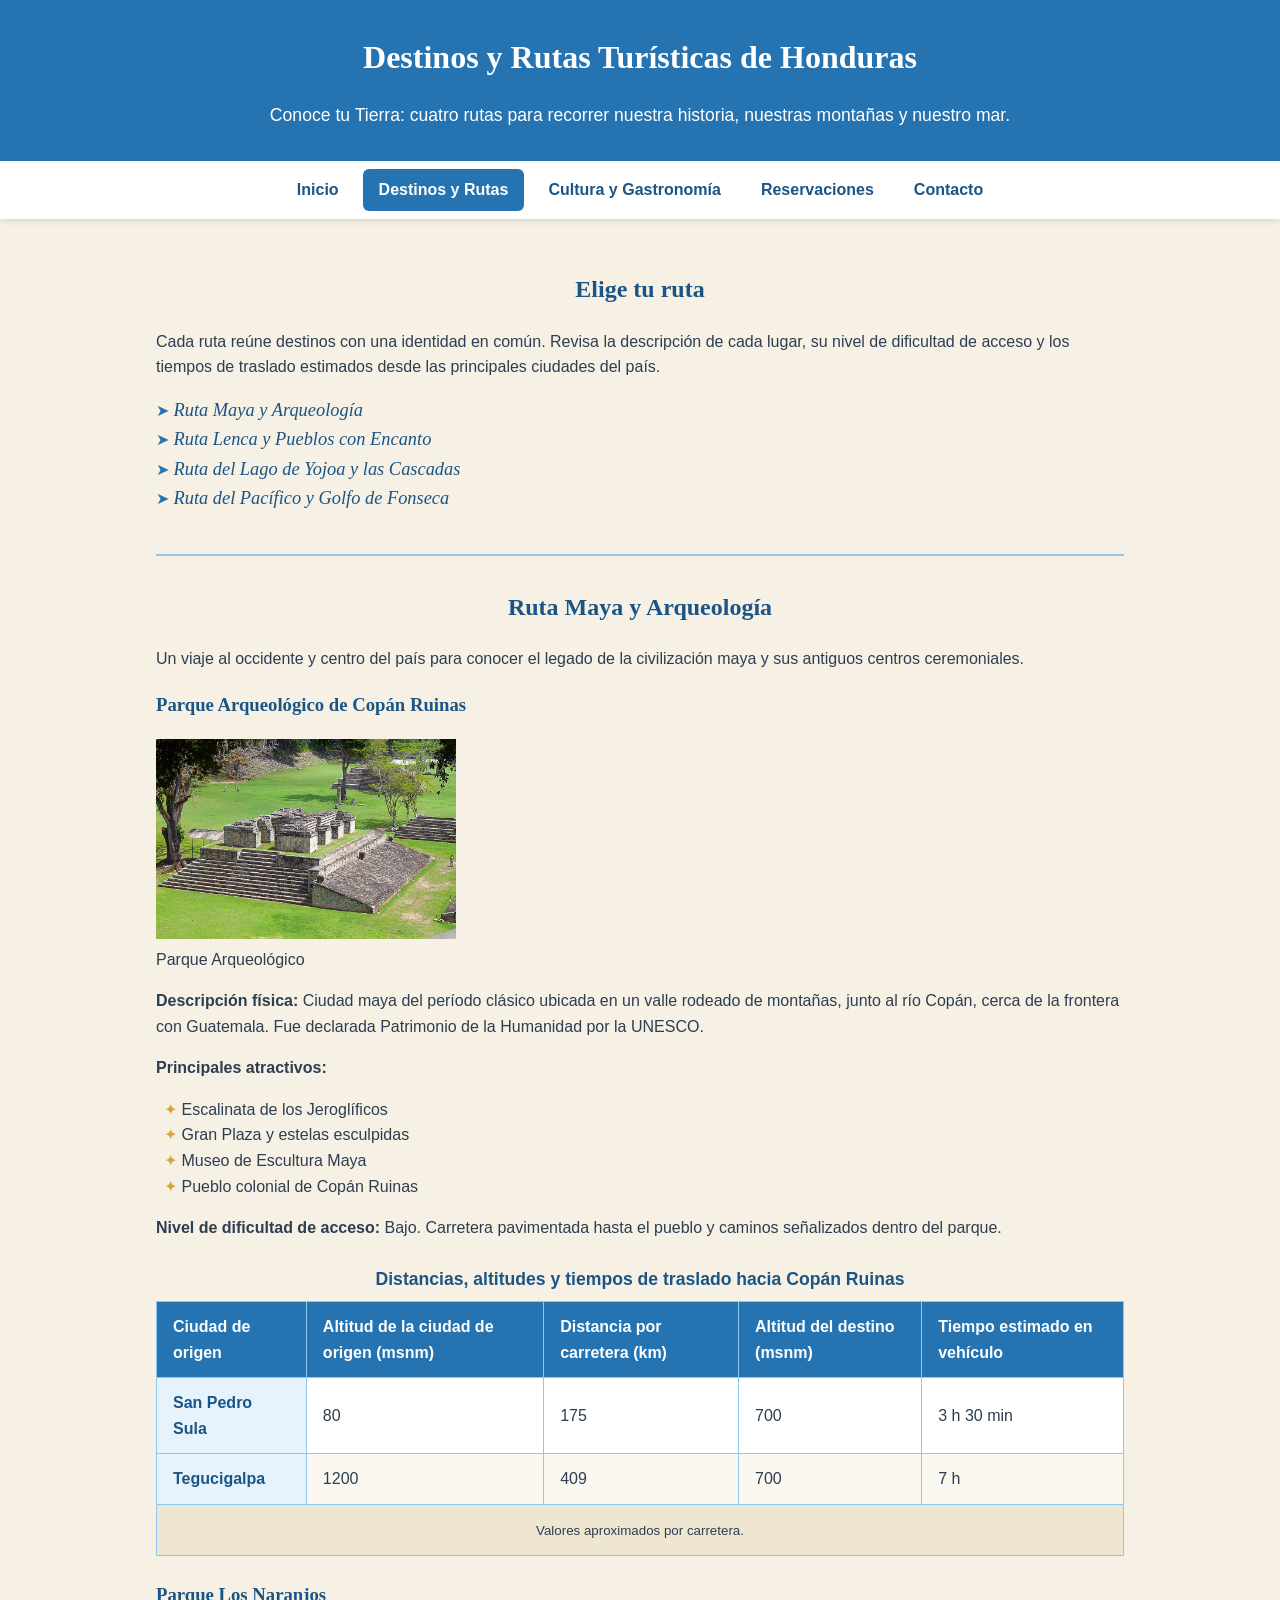
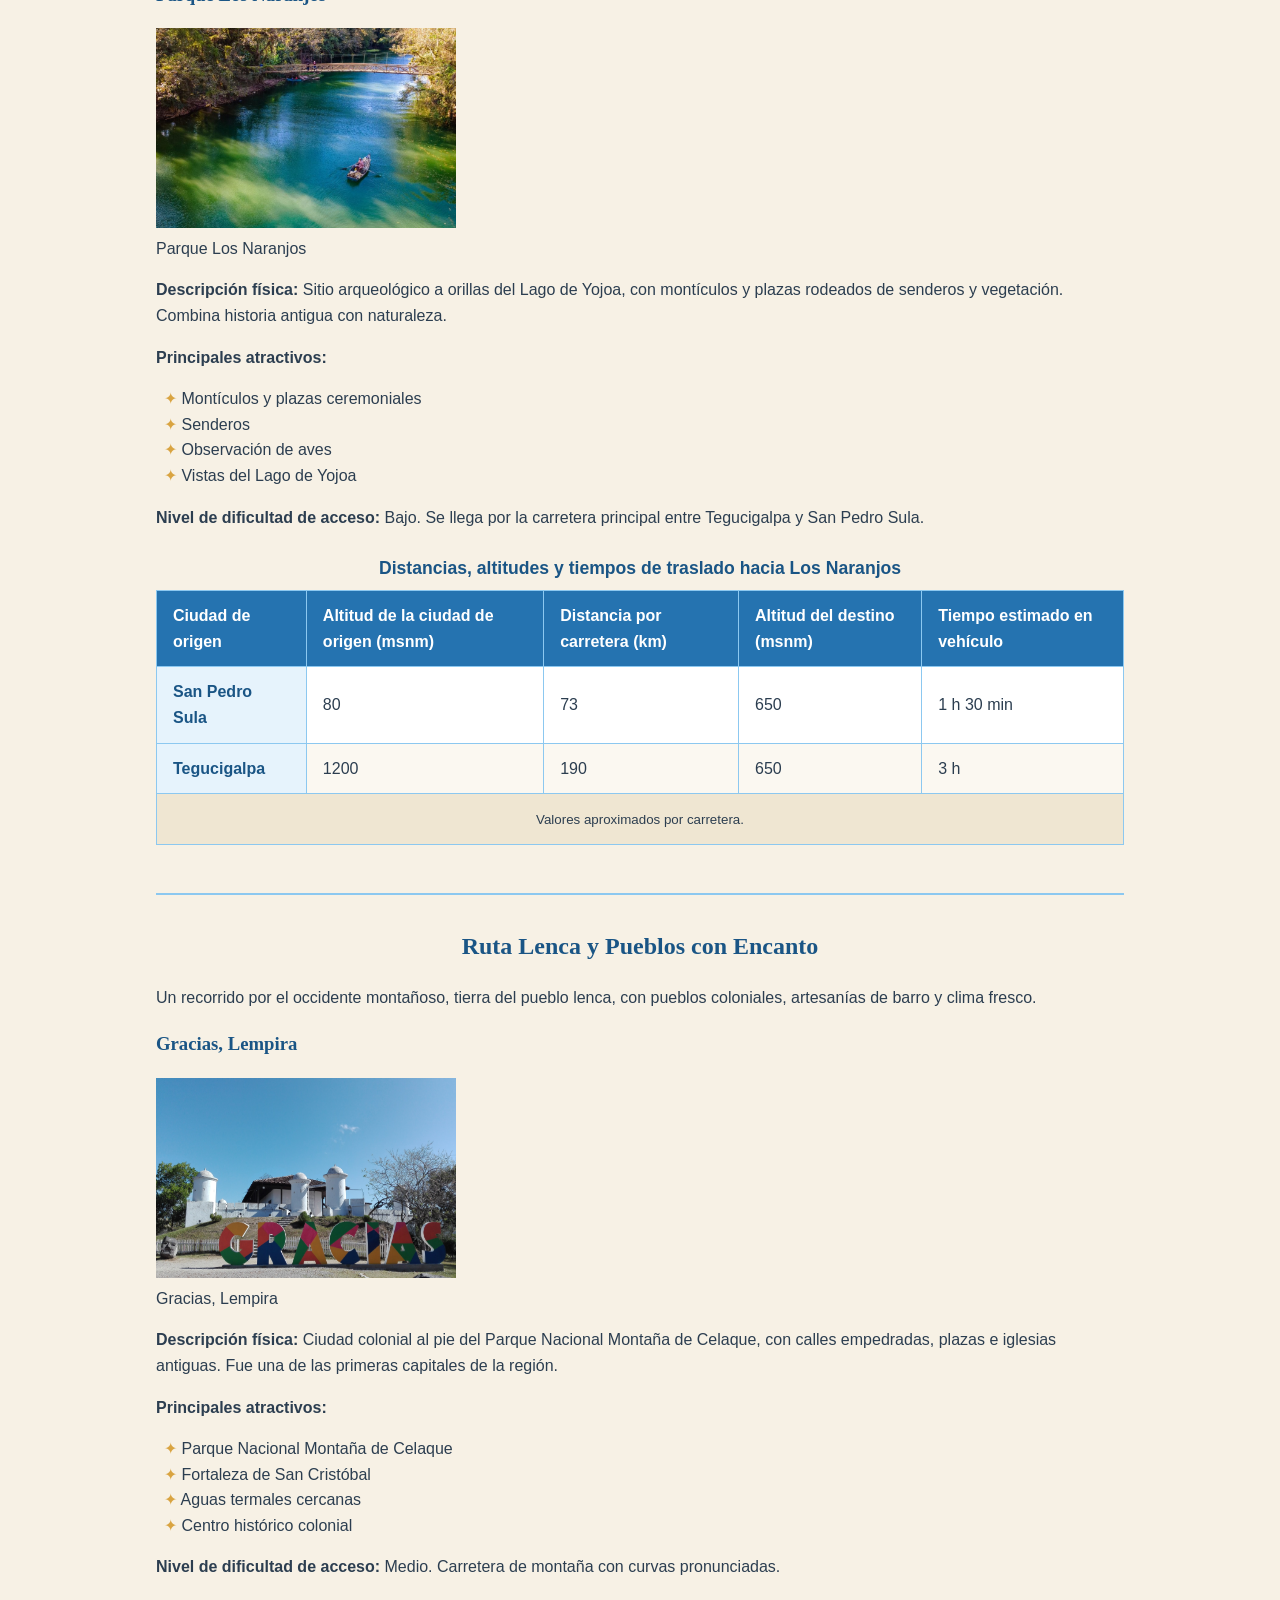
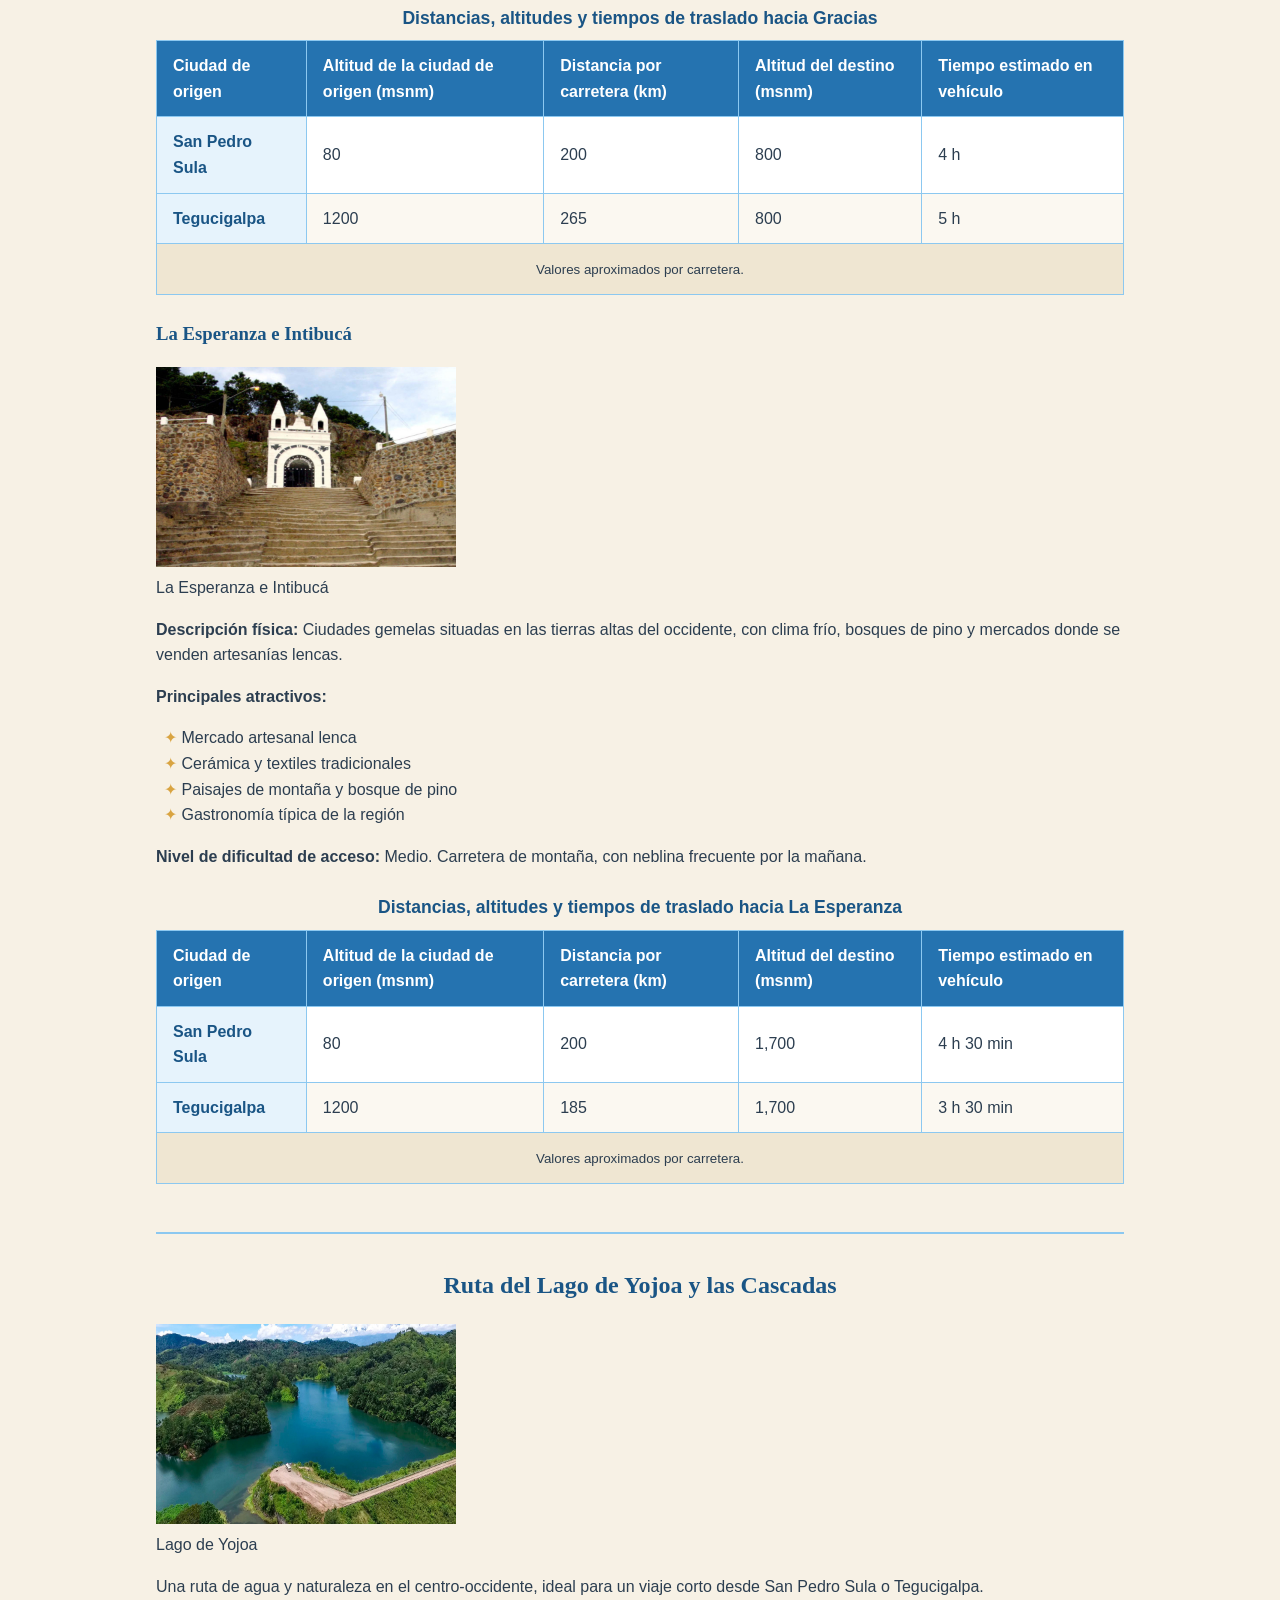
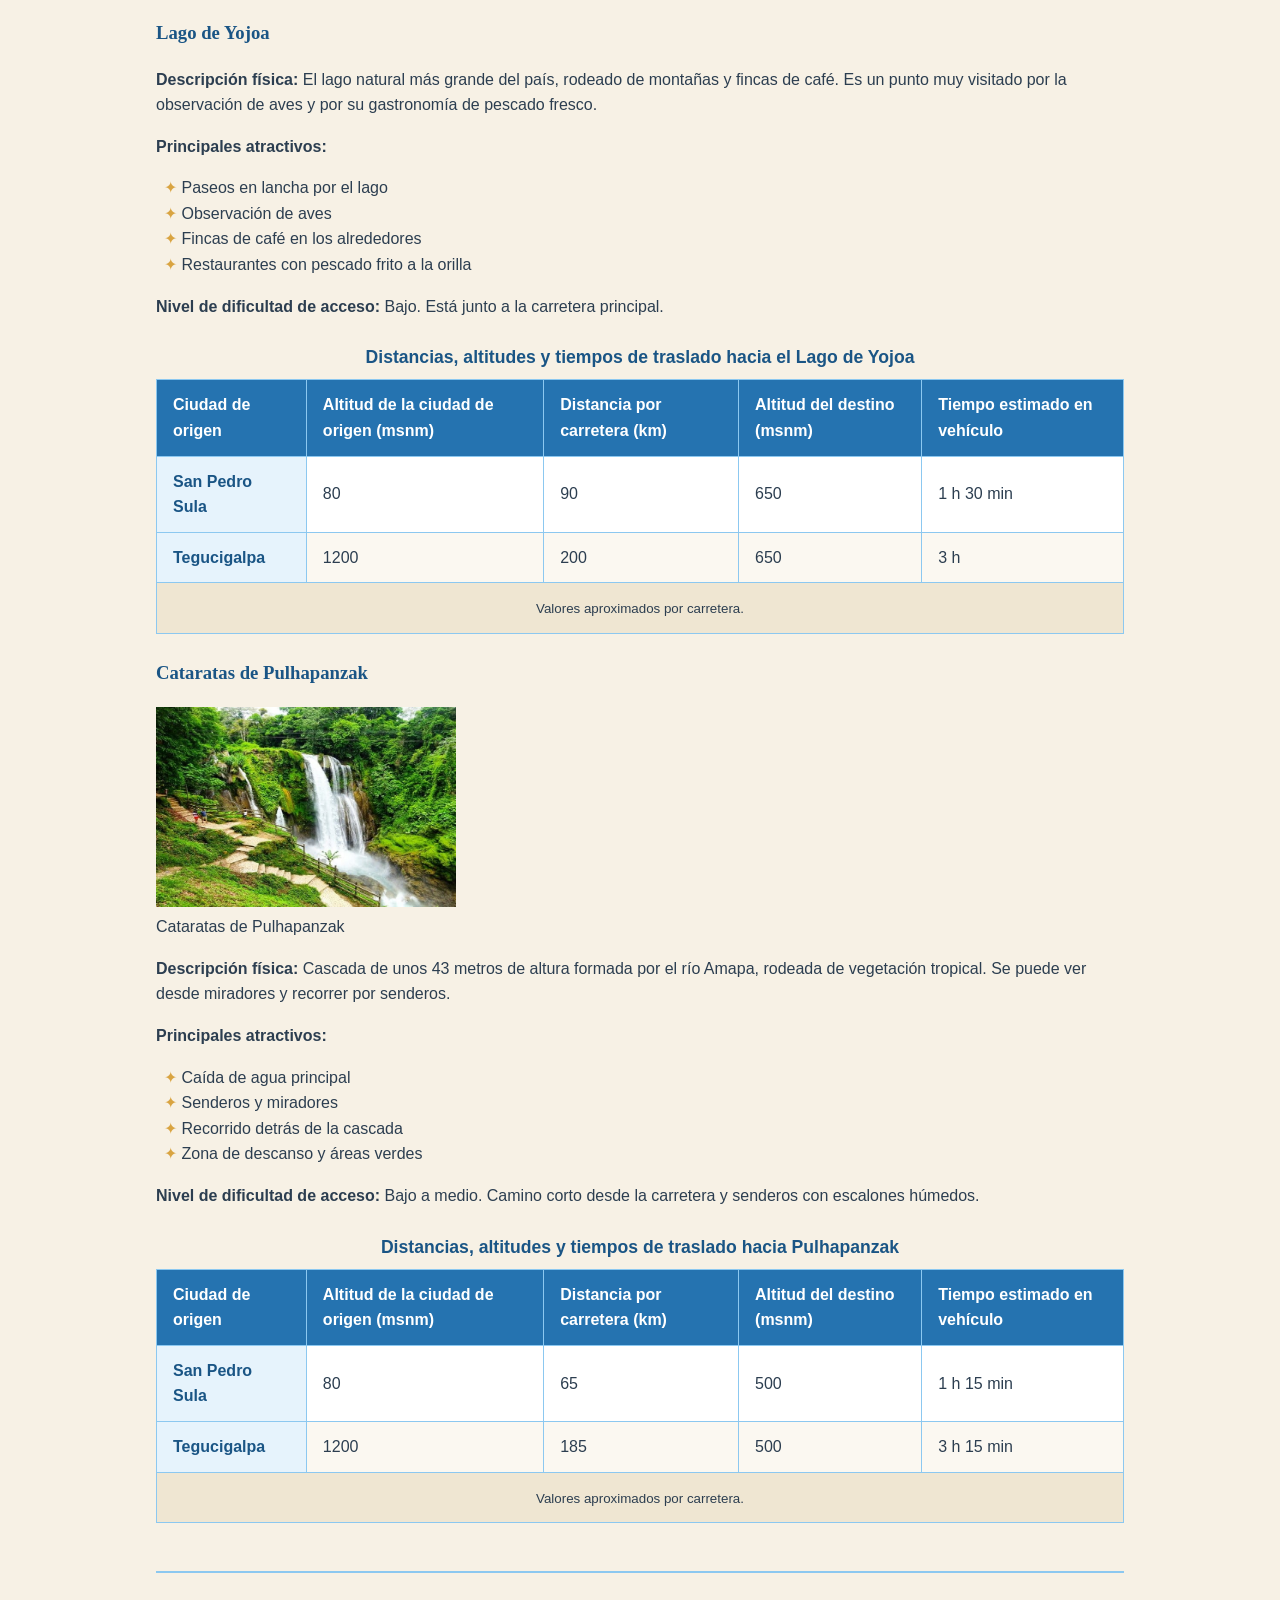
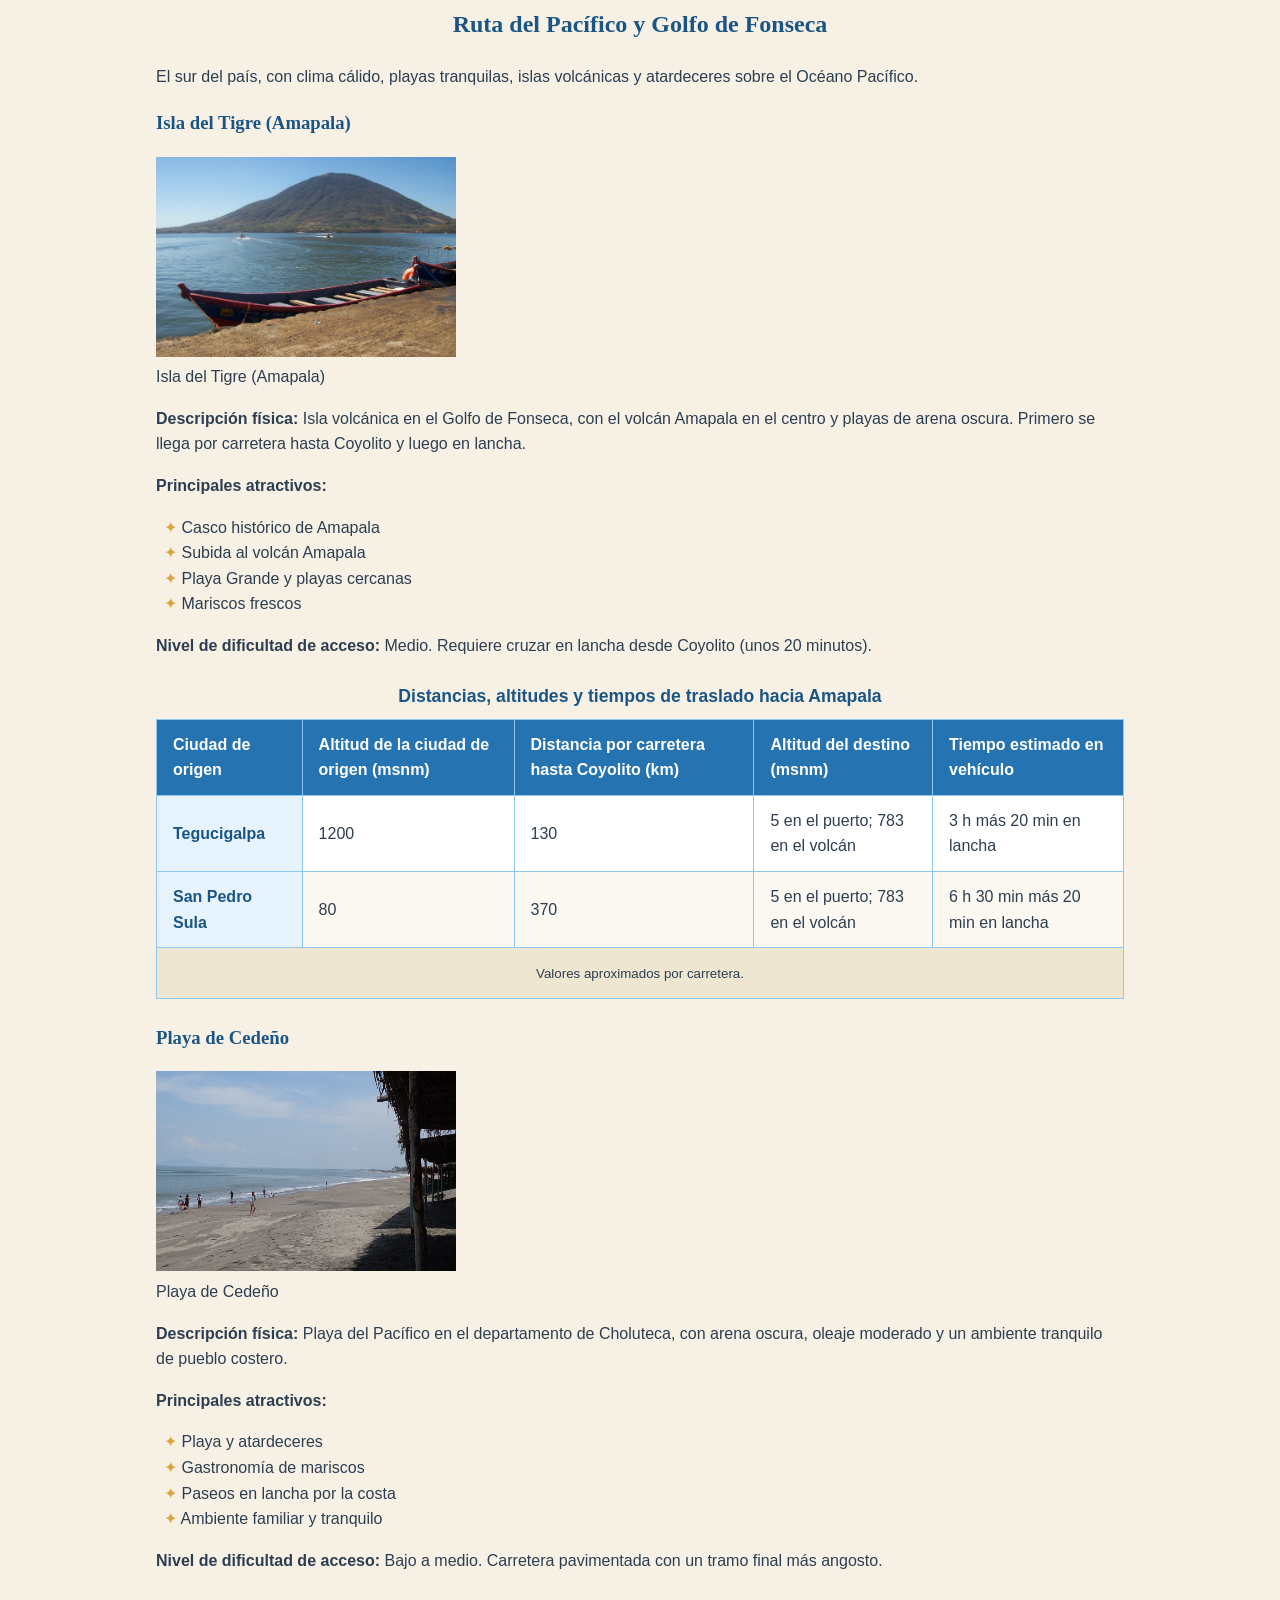
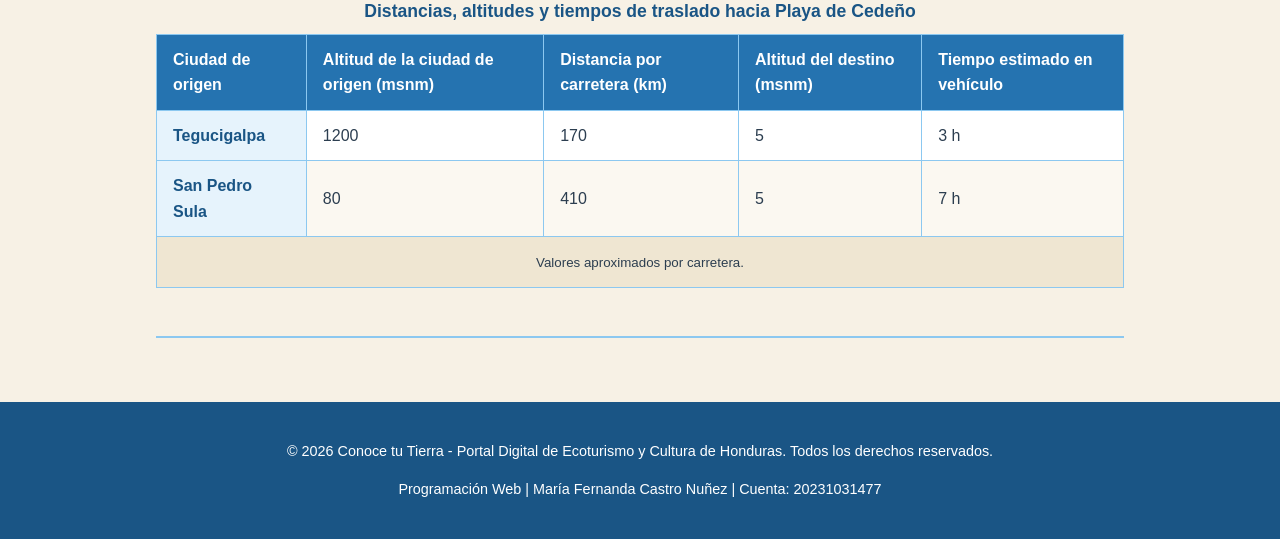
<file: destinos.html>
<!DOCTYPE html>
<html lang="es">
<head>
    <meta charset="UTF-8">
    <meta name="viewport" content="width=device-width, initial-scale=1.0">
    <title>Destinos y Rutas | Conoce tu Tierra - Ecoturismo y Cultura de Honduras</title>
    <link rel="stylesheet" href="css/estilos.css">
</head>
<body>
    
    <header class="encabezado-portal">
        <h1>Destinos y Rutas Turísticas de Honduras</h1>
        <p class="eslogan">Conoce tu Tierra: cuatro rutas para recorrer nuestra historia, nuestras montañas y nuestro mar.</p>
    </header>

    

    <nav class="menu-navegacion">
        <ul>
            <li><a href="index.html">Inicio</a></li>
            <li><a href="destinos.html" class="activo">Destinos y Rutas</a></li>
            <li><a href="cultura.html">Cultura y Gastronomía</a></li>
            <li><a href="reservaciones.html">Reservaciones</a></li>
            <li><a href="contacto.html">Contacto</a></li>
        </ul>
    </nav>

    <main class="contenido-principal">
       
        <section id="introduccion" class="seccion-intro">
            <h2>Elige tu ruta</h2>
            <p>Cada ruta reúne destinos con una identidad en común. Revisa la descripción de cada lugar, su nivel de dificultad de acceso y los tiempos de traslado estimados desde las principales ciudades del país.</p>
            <ul>
                <li><a href="#ruta-maya">Ruta Maya y Arqueología</a></li>
                <li><a href="#ruta-lenca">Ruta Lenca y Pueblos con Encanto</a></li>
                <li><a href="#ruta-yojoa">Ruta del Lago de Yojoa y las Cascadas</a></li>
                <li><a href="#ruta-pacifico">Ruta del Pacífico y Golfo de Fonseca</a></li>
            </ul>
        </section>


               
        <section id="ruta-maya" class="seccion-ruta">
            <h2>Ruta Maya y Arqueología</h2>
            <p>Un viaje al occidente y centro del país para conocer el legado de la civilización maya y sus antiguos centros ceremoniales.</p>

        
            <article class="destino-ficha" id="dest-copan">
                <h3>Parque Arqueológico de Copán Ruinas</h3>
                <figure>
                    <img src="img/ruta-maya.jpg" alt="La ruta maya representada por Copán Ruinas" width="300" height="200">
                    <figcaption>Parque Arqueológico</figcaption>
                </figure>

                <p><strong>Descripción física:</strong> Ciudad maya del período clásico ubicada en un valle rodeado de montañas, junto al río Copán, cerca de la frontera con Guatemala. Fue declarada Patrimonio de la Humanidad por la UNESCO.</p>
                <p><strong>Principales atractivos:</strong></p>
                <ul>
                    <li>Escalinata de los Jeroglíficos</li>
                    <li>Gran Plaza y estelas esculpidas</li>
                    <li>Museo de Escultura Maya</li>
                    <li>Pueblo colonial de Copán Ruinas</li>
                </ul>
                <p><strong>Nivel de dificultad de acceso:</strong> Bajo. Carretera pavimentada hasta el pueblo y caminos señalizados dentro del parque.</p>
                <table class="tabla-distancias" border="1">
                    <caption>Distancias, altitudes y tiempos de traslado hacia Copán Ruinas</caption>
                    <thead>
                        <tr>
                            <th scope="col">Ciudad de origen</th>
                            <th scope="col">Altitud de la ciudad de origen (msnm)</th>
                            <th scope="col">Distancia por carretera (km)</th>
                            <th scope="col">Altitud del destino (msnm)</th>
                            <th scope="col">Tiempo estimado en vehículo</th>
                        </tr>
                    </thead>
                    <tbody>
                        <tr>
                            <th scope="row">San Pedro Sula</th>
                            <td>80</td>
                            <td>175</td>
                            <td>700</td>
                            <td>3 h 30 min</td>
                        </tr>
                        <tr>
                            <th scope="row">Tegucigalpa</th>
                            <td>1200</td>
                            <td>409</td>
                            <td>700</td>
                            <td>7 h</td>
                        </tr>
                    </tbody>
                    <tfoot>
                        <tr>
                            <td colspan="5"><small> Valores aproximados por carretera.</small></td>
                        </tr>
                    </tfoot>
                </table>
            </article>

            <article class="destino-ficha" id="dest-naranjos">
                <h3>Parque Los Naranjos</h3>
                <figure>
                    <img src="img/LosNaranjos.jpg" alt="Parque ubicado en Los Naranjos " width="300" height="200">
                    <figcaption>Parque Los Naranjos</figcaption>
                </figure>

                <p><strong>Descripción física:</strong> Sitio arqueológico a orillas del Lago de Yojoa, con montículos y plazas rodeados de senderos y vegetación. Combina historia antigua con naturaleza.</p>
                <p><strong>Principales atractivos:</strong></p>
                <ul>
                    <li>Montículos y plazas ceremoniales</li>
                    <li>Senderos</li>
                    <li>Observación de aves</li>
                    <li>Vistas del Lago de Yojoa</li>
                </ul>
                <p><strong>Nivel de dificultad de acceso:</strong> Bajo. Se llega por la carretera principal entre Tegucigalpa y San Pedro Sula.</p>
                <table class="tabla-distancias" border="1">
                    <caption>Distancias, altitudes y tiempos de traslado hacia Los Naranjos</caption>
                    <thead>
                        <tr>
                            <th scope="col">Ciudad de origen</th>
                            <th scope="col">Altitud de la ciudad de origen (msnm)</th>
                            <th scope="col">Distancia por carretera (km)</th>
                            <th scope="col">Altitud del destino (msnm)</th>
                            <th scope="col">Tiempo estimado en vehículo</th>
                        </tr>
                    </thead>
                    <tbody>
                        <tr>
                            <th scope="row">San Pedro Sula</th>
                            <td>80</td>
                            <td>73</td>
                            <td>650</td>
                            <td>1 h 30 min</td>
                        </tr>
                        <tr>
                            <th scope="row">Tegucigalpa</th>
                            <td>1200</td>
                            <td>190</td>
                            <td>650</td>
                            <td>3 h</td>
                        </tr>
                    </tbody>
                    <tfoot>
                        <tr>
                            <td colspan="5"><small> Valores aproximados por carretera.</small></td>
                        </tr>
                    </tfoot>
                </table>
            </article>
        </section>

 
        <section id="ruta-lenca" class="seccion-ruta">
            <h2>Ruta Lenca y Pueblos con Encanto</h2>
            <p>Un recorrido por el occidente montañoso, tierra del pueblo lenca, con pueblos coloniales, artesanías de barro y clima fresco.</p>

             
          

            <article class="destino-ficha" id="dest-gracias">
                <h3>Gracias, Lempira</h3>
                <figure>
                    <img src="img/Gracias.jpg" alt="Ciudad de Gracias,Lempira" width="300" height="200">
                    <figcaption>Gracias, Lempira</figcaption>
                </figure>
                <p><strong>Descripción física:</strong> Ciudad colonial al pie del Parque Nacional Montaña de Celaque, con calles empedradas, plazas e iglesias antiguas. Fue una de las primeras capitales de la región.</p>
                <p><strong>Principales atractivos:</strong></p>
                <ul>
                    <li>Parque Nacional Montaña de Celaque</li>
                    <li>Fortaleza de San Cristóbal</li>
                    <li>Aguas termales cercanas</li>
                    <li>Centro histórico colonial</li>
                </ul>
                <p><strong>Nivel de dificultad de acceso:</strong> Medio. Carretera de montaña con curvas pronunciadas.</p>
                <table class="tabla-distancias" border="1">
                    <caption>Distancias, altitudes y tiempos de traslado hacia Gracias</caption>
                    <thead>
                        <tr>
                            <th scope="col">Ciudad de origen</th>
                            <th scope="col">Altitud de la ciudad de origen (msnm)</th>
                            <th scope="col">Distancia por carretera (km)</th>
                            <th scope="col">Altitud del destino (msnm)</th>
                            <th scope="col">Tiempo estimado en vehículo</th>
                        </tr>
                    </thead>
                    <tbody>
                        <tr>
                            <th scope="row">San Pedro Sula</th>
                            <td>80</td>
                            <td>200</td>
                            <td>800</td>
                            <td>4 h</td>
                        </tr>
                        <tr>
                            <th scope="row">Tegucigalpa</th>
                            <td>1200</td>
                            <td>265</td>
                            <td>800</td>
                            <td>5 h </td>
                        </tr>
                    </tbody>
                    <tfoot>
                        <tr>
                            <td colspan="5"><small> Valores aproximados por carretera.</small></td>
                        </tr>
                    </tfoot>
                </table>
            </article>

            <article class="destino-ficha" id="dest-esperanza">
                <h3>La Esperanza e Intibucá</h3>
                 <figure>
                    <img src="img/LaEsperanza.jpg" alt="Las atractivas ciudad La Esperanza e Intibucá" width="300" height="200">
                    <figcaption>La Esperanza e Intibucá</figcaption>
                </figure>
                <p><strong>Descripción física:</strong> Ciudades gemelas situadas en las tierras altas del occidente, con clima frío, bosques de pino y mercados donde se venden artesanías lencas.</p>
                <p><strong>Principales atractivos:</strong></p>
                <ul>
                    <li>Mercado artesanal lenca</li>
                    <li>Cerámica y textiles tradicionales</li>
                    <li>Paisajes de montaña y bosque de pino</li>
                    <li>Gastronomía típica de la región</li>
                </ul>
                <p><strong>Nivel de dificultad de acceso:</strong> Medio. Carretera de montaña, con neblina frecuente por la mañana.</p>
                <table class="tabla-distancias" border="1">
                    <caption>Distancias, altitudes y tiempos de traslado hacia La Esperanza</caption>
                    <thead>
                        <tr>
                            <th scope="col">Ciudad de origen</th>
                            <th scope="col">Altitud de la ciudad de origen (msnm)</th>
                            <th scope="col">Distancia por carretera (km)</th>
                            <th scope="col">Altitud del destino (msnm)</th>
                            <th scope="col">Tiempo estimado en vehículo</th>
                        </tr>
                    </thead>
                    <tbody>
                        <tr>
                            <th scope="row">San Pedro Sula</th>
                            <td>80</td>
                            <td>200</td>
                            <td>1,700</td>
                            <td>4 h 30 min</td>
                        </tr>
                        <tr>
                            <th scope="row">Tegucigalpa</th>
                            <td>1200</td>
                            <td>185</td>
                            <td>1,700</td>
                            <td>3 h 30 min</td>
                        </tr>
                    </tbody>
                    <tfoot>
                        <tr>
                            <td colspan="5"><small> Valores aproximados por carretera.</small></td>
                        </tr>
                    </tfoot>
                </table>
            </article>
        </section>


        <section id="ruta-yojoa" class="seccion-ruta">
            <h2>Ruta del Lago de Yojoa y las Cascadas</h2>
            <figure>
                    <img src="img/Lago.webp" alt="El inmenso y glorioso Lago de Yojoa" width="300" height="200">
                    <figcaption>Lago de Yojoa</figcaption>
                </figure>
            <p>Una ruta de agua y naturaleza en el centro-occidente, ideal para un viaje corto desde San Pedro Sula o Tegucigalpa.</p>

            <article class="destino-ficha" id="dest-yojoa">
                <h3>Lago de Yojoa</h3>
                <p><strong>Descripción física:</strong> El lago natural más grande del país, rodeado de montañas y fincas de café. Es un punto muy visitado por la observación de aves y por su gastronomía de pescado fresco.</p>
                <p><strong>Principales atractivos:</strong></p>
                <ul>
                    <li>Paseos en lancha por el lago</li>
                    <li>Observación de aves</li>
                    <li>Fincas de café en los alrededores</li>
                    <li>Restaurantes con pescado frito a la orilla</li>
                </ul>
                <p><strong>Nivel de dificultad de acceso:</strong> Bajo. Está junto a la carretera principal.</p>
                <table class="tabla-distancias" border="1">
                    <caption>Distancias, altitudes y tiempos de traslado hacia el Lago de Yojoa</caption>
                    <thead>
                        <tr>
                            <th scope="col">Ciudad de origen</th>
                            <th scope="col">Altitud de la ciudad de origen (msnm)</th>
                            <th scope="col">Distancia por carretera (km)</th>
                            <th scope="col">Altitud del destino (msnm)</th>
                            <th scope="col">Tiempo estimado en vehículo</th>
                        </tr>
                    </thead>
                    <tbody>
                        <tr>
                            <th scope="row">San Pedro Sula</th>
                            <td>80</td>
                            <td>90</td>
                            <td>650</td>
                            <td>1 h 30 min</td>
                        </tr>
                        <tr>
                            <th scope="row">Tegucigalpa</th>
                            <td>1200</td>
                            <td>200</td>
                            <td>650</td>
                            <td>3 h</td>
                        </tr>
                    </tbody>
                    <tfoot>
                        <tr>
                            <td colspan="5"><small> Valores aproximados por carretera.</small></td>
                        </tr>
                    </tfoot>
                </table>
            </article>

            <article class="destino-ficha" id="dest-pulhapanzak">
                <h3>Cataratas de Pulhapanzak</h3>
                <figure>
                    <img src="img/Pulha.jpg" alt="La perfecta casacda de Pulhapanzak" width="300" height="200">
                    <figcaption>Cataratas de Pulhapanzak</figcaption>
                </figure>
                <p><strong>Descripción física:</strong> Cascada de unos 43 metros de altura formada por el río Amapa, rodeada de vegetación tropical. Se puede ver desde miradores y recorrer por senderos.</p>
                <p><strong>Principales atractivos:</strong></p>
                <ul>
                    <li>Caída de agua principal</li>
                    <li>Senderos y miradores</li>
                    <li>Recorrido detrás de la cascada</li>
                    <li>Zona de descanso y áreas verdes</li>
                </ul>
                <p><strong>Nivel de dificultad de acceso:</strong> Bajo a medio. Camino corto desde la carretera y senderos con escalones húmedos.</p>
                <table class="tabla-distancias" border="1">
                    <caption>Distancias, altitudes y tiempos de traslado hacia Pulhapanzak</caption>
                    <thead>
                        <tr>
                            <th scope="col">Ciudad de origen</th>
                            <th scope="col">Altitud de la ciudad de origen (msnm)</th>
                            <th scope="col">Distancia por carretera (km)</th>
                            <th scope="col">Altitud del destino (msnm)</th>
                            <th scope="col">Tiempo estimado en vehículo</th>
                        </tr>
                    </thead>
                    <tbody>
                        <tr>
                            <th scope="row">San Pedro Sula</th>
                            <td>80</td>
                            <td>65</td>
                            <td>500</td>
                            <td>1 h 15 min</td>
                        </tr>
                        <tr>
                            <th scope="row">Tegucigalpa</th>
                            <td>1200</td>
                            <td>185</td>
                            <td>500</td>
                            <td>3 h 15 min</td>
                        </tr>
                    </tbody>
                    <tfoot>
                        <tr>
                            <td colspan="5"><small> Valores aproximados por carretera.</small></td>
                        </tr>
                    </tfoot>
                </table>
            </article>
        </section>


        <section id="ruta-pacifico" class="seccion-ruta">
            <h2>Ruta del Pacífico y Golfo de Fonseca</h2>
            <p>El sur del país, con clima cálido, playas tranquilas, islas volcánicas y atardeceres sobre el Océano Pacífico.</p>

            <article class="destino-ficha" id="dest-amapala">
                <h3>Isla del Tigre (Amapala)</h3>
                 <figure>
                    <img src="img/IslaTigre.jpg" alt="La hermosa Isla del Tigre" width="300" height="200">
                    <figcaption>Isla del Tigre (Amapala)</figcaption>
                </figure>
                <p><strong>Descripción física:</strong> Isla volcánica en el Golfo de Fonseca, con el volcán Amapala en el centro y playas de arena oscura. Primero se llega por carretera hasta Coyolito y luego en lancha.</p>
                <p><strong>Principales atractivos:</strong></p>
                <ul>
                    <li>Casco histórico de Amapala</li>
                    <li>Subida al volcán Amapala</li>
                    <li>Playa Grande y playas cercanas</li>
                    <li>Mariscos frescos</li>
                </ul>
                <p><strong>Nivel de dificultad de acceso:</strong> Medio. Requiere cruzar en lancha desde Coyolito (unos 20 minutos).</p>
                <table class="tabla-distancias" border="1">
                    <caption>Distancias, altitudes y tiempos de traslado hacia Amapala</caption>
                    <thead>
                        <tr>
                            <th scope="col">Ciudad de origen</th>
                            <th scope="col">Altitud de la ciudad de origen (msnm)</th>
                            <th scope="col">Distancia por carretera hasta Coyolito (km)</th>
                            <th scope="col">Altitud del destino (msnm)</th>
                            <th scope="col">Tiempo estimado en vehículo</th>
                        </tr>
                    </thead>
                    <tbody>
                        <tr>
                            <th scope="row">Tegucigalpa</th>
                            <td>1200</td>
                            <td>130</td>
                            <td>5 en el puerto; 783 en el volcán</td>
                            <td>3 h más 20 min en lancha</td>
                        </tr>
                        <tr>
                            <th scope="row">San Pedro Sula</th>
                            <td>80</td>
                            <td>370</td>
                            <td>5 en el puerto; 783 en el volcán</td>
                            <td>6 h 30 min más 20 min en lancha</td>
                        </tr>
                    </tbody>
                    <tfoot>
                        <tr>
                            <td colspan="5"><small> Valores aproximados por carretera.</small></td>
                        </tr>
                    </tfoot>
                </table>
            </article>

            <article class="destino-ficha" id="dest-cedeno">
                <h3>Playa de Cedeño</h3>
                <figure>
                    <img src="img/Playas.jpg" alt="La hermosa playas del Pacífico" width="300" height="200">
                    <figcaption>Playa de Cedeño</figcaption>
                </figure>
                <p><strong>Descripción física:</strong> Playa del Pacífico en el departamento de Choluteca, con arena oscura, oleaje moderado y un ambiente tranquilo de pueblo costero.</p>
                <p><strong>Principales atractivos:</strong></p>
                <ul>
                    <li>Playa y atardeceres</li>
                    <li>Gastronomía de mariscos</li>
                    <li>Paseos en lancha por la costa</li>
                    <li>Ambiente familiar y tranquilo</li>
                </ul>
                <p><strong>Nivel de dificultad de acceso:</strong> Bajo a medio. Carretera pavimentada con un tramo final más angosto.</p>
                <table class="tabla-distancias" border="1">
                    <caption>Distancias, altitudes y tiempos de traslado hacia Playa de Cedeño</caption>
                    <thead>
                        <tr>
                            <th scope="col">Ciudad de origen</th>
                            <th scope="col">Altitud de la ciudad de origen (msnm)</th>
                            <th scope="col">Distancia por carretera (km)</th>
                            <th scope="col">Altitud del destino (msnm)</th>
                            <th scope="col">Tiempo estimado en vehículo</th>
                        </tr>
                    </thead>
                    <tbody>
                        <tr>
                            <th scope="row">Tegucigalpa</th>
                            <td>1200</td>
                            <td>170</td>
                            <td>5</td>
                            <td>3 h</td>
                        </tr>
                        <tr>
                            <th scope="row">San Pedro Sula</th>
                            <td>80</td>
                            <td>410</td>
                            <td>5</td>
                            <td>7 h</td>
                        </tr>
                    </tbody>
                    <tfoot>
                        <tr>
                            <td colspan="5"><small> Valores aproximados por carretera.</small></td>
                        </tr>
                    </tfoot>
                </table>
            </article>
        </section>

 

    </main>

    
    <footer class="pie-pagina">
        <p>&copy; 2026 Conoce tu Tierra - Portal Digital de Ecoturismo y Cultura de Honduras. Todos los derechos reservados.</p>
        <p>Programación Web | María Fernanda Castro Nuñez | Cuenta: 20231031477</p>
    </footer>
</body>
</html>
</file>
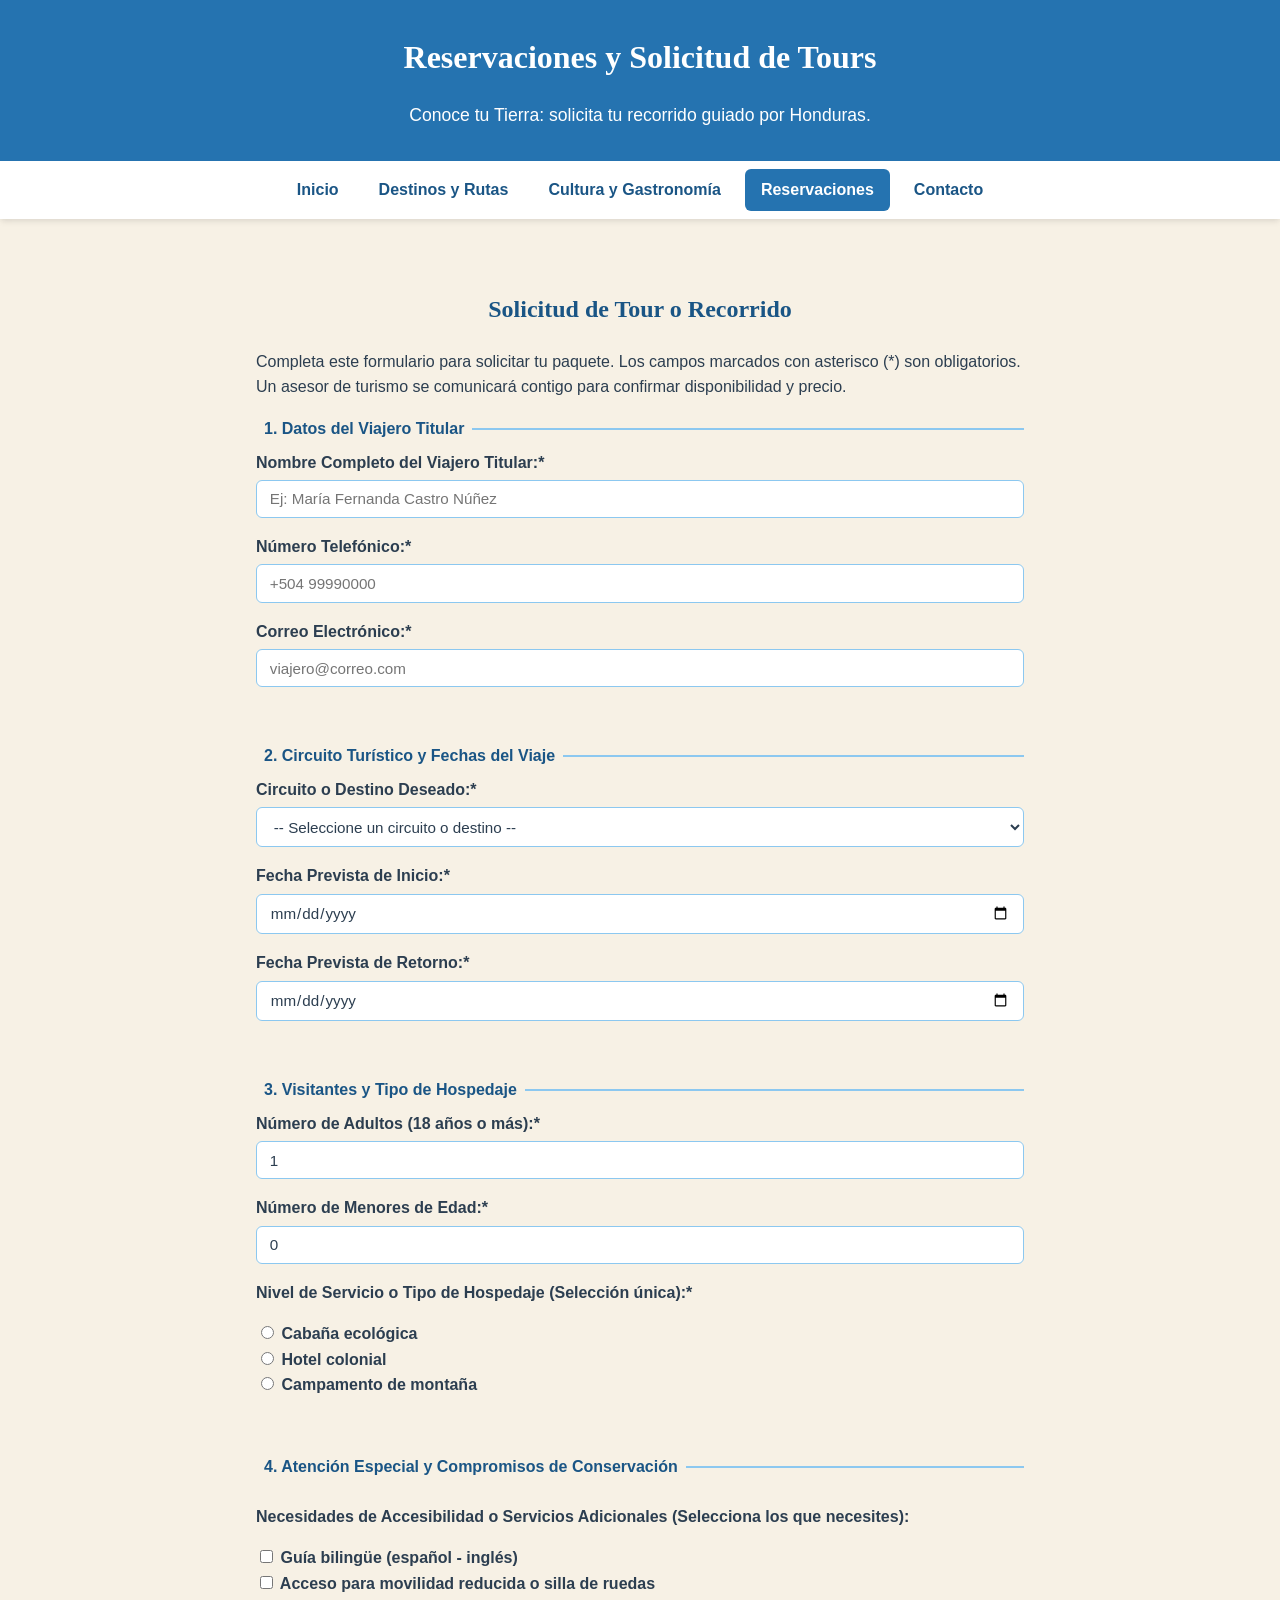
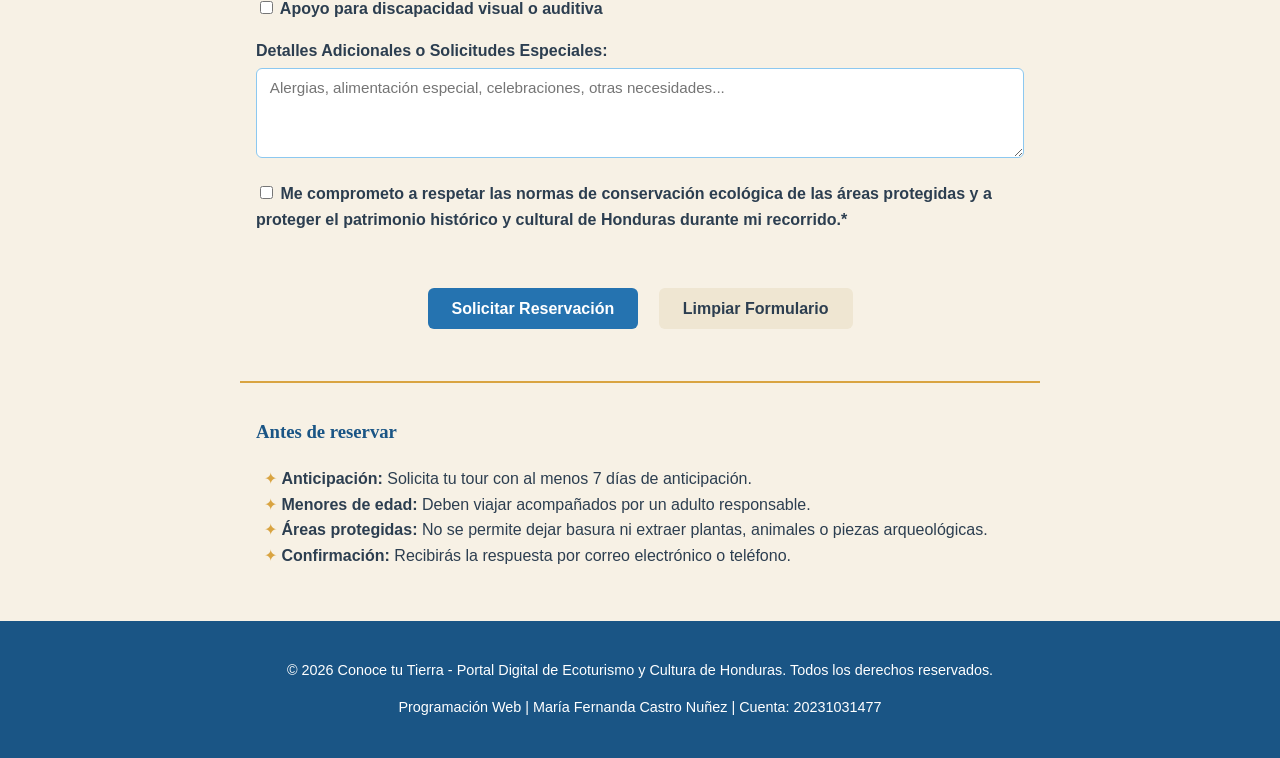
<file: reservaciones.html>
<!DOCTYPE html>
<html lang="es">
<head>
    <meta charset="UTF-8">
    <meta name="viewport" content="width=device-width, initial-scale=1.0">
    <title>Reservaciones y Solicitud de Tours | Conoce tu Tierra - Ecoturismo y Cultura de Honduras</title>
    <link rel="stylesheet" href="css/estilos.css">
</head>
<body>

    <header class="encabezado-portal">
        <h1>Reservaciones y Solicitud de Tours</h1>
        <p class="eslogan">Conoce tu Tierra: solicita tu recorrido guiado por Honduras.</p>
    </header>

    
    <nav class="menu-navegacion">
        <ul>
            <li><a href="index.html">Inicio</a></li>
            <li><a href="destinos.html">Destinos y Rutas</a></li>
            <li><a href="cultura.html">Cultura y Gastronomía</a></li>
            <li><a href="reservaciones.html" class="activo">Reservaciones</a></li>
            <li><a href="contacto.html">Contacto</a></li>
        </ul>
    </nav>

    <main class="contenedor-formulario">
        <h2>Solicitud de Tour o Recorrido </h2>
        <p>Completa este formulario para solicitar tu paquete. Los campos marcados con asterisco (*) son obligatorios. Un asesor de turismo se comunicará contigo para confirmar disponibilidad y precio.</p>

        <form action="https://conocetutierra.hn/api/reservaciones" method="POST" enctype="multipart/form-data" class="formulario-reserva"></form>

            
            <fieldset>
                <legend>1. Datos del Viajero Titular</legend>

                <div class="campo-form">
                    <label for="nombreViajero">Nombre Completo del Viajero Titular:*</label>
                    <input type="text" id="nombreViajero" name="nombre" required minlength="6" maxlength="80" pattern="[A-Za-zÁÉÍÓÚÜáéíóúüÑñ ]+" placeholder="Ej: María Fernanda Castro Núñez" title="Solo letras y espacios, entre 6 y 80 caracteres">
                </div>

                <div class="campo-form">
                    <label for="telefonoViajero">Número Telefónico:*</label>
                    <input type="tel" id="telefonoViajero" name="telefono" required pattern="\+[0-9]{1,3} [0-9]{7,12}" placeholder="+504 99990000" title="Formato requerido: signo + con el código de país, un espacio y luego de 7 a 12 dígitos (ej: +504 99990000)">
                </div>

                <div class="campo-form">
                    <label for="correoViajero">Correo Electrónico:*</label>
                    <input type="email" id="correoViajero" name="correo" required placeholder="viajero@correo.com">
                </div>
            </fieldset>

            
            <fieldset>
                <legend>2. Circuito Turístico y Fechas del Viaje</legend>

                <div class="campo-form">
                    <label for="circuito">Circuito o Destino Deseado:*</label>
                    <select id="circuito" name="circuito" required>
                        <option value="">-- Seleccione un circuito o destino --</option>
                        <option value="circuito-maya">Circuito completo: Ruta Maya y Arqueología</option>
                        <option value="circuito-lenca">Circuito completo: Ruta Lenca y Pueblos con Encanto</option>
                        <option value="circuito-yojoa">Circuito completo: Ruta del Lago de Yojoa y las Cascadas</option>
                        <option value="circuito-pacifico">Circuito completo: Ruta del Pacífico y Golfo de Fonseca</option>
                        <option value="copan">Destino: Parque Arqueológico de Copán Ruinas</option>
                        <option value="naranjos">Destino: Parque Eco-Arqueológico Los Naranjos</option>
                        <option value="gracias">Destino: Gracias, Lempira</option>
                        <option value="esperanza">Destino: La Esperanza e Intibucá</option>
                        <option value="yojoa">Destino: Lago de Yojoa</option>
                        <option value="pulhapanzak">Destino: Cataratas de Pulhapanzak</option>
                        <option value="amapala">Destino: Isla del Tigre (Amapala)</option>
                        <option value="cedeno">Destino: Playa de Cedeño</option>
                    </select>
                </div>

                <div class="campo-form">
                    <label for="fechaInicio">Fecha Prevista de Inicio:*</label>
                    <input type="date" id="fechaInicio" name="fecha_inicio" required min="2026-10-09" max="2027-12-31">
                </div>

                <div class="campo-form">
                    <label for="fechaRetorno">Fecha Prevista de Retorno:*</label>
                    <input type="date" id="fechaRetorno" name="fecha_retorno" required min="2026-10-09" max="2027-12-31">
                </div>
            </fieldset>

           
            <fieldset>
                <legend>3. Visitantes y Tipo de Hospedaje</legend>

                <div class="campo-form">
                    <label for="adultos">Número de Adultos (18 años o más):*</label>
                    <input type="number" id="adultos" name="adultos" required min="1" max="20" value="1" title="Indique entre 1 y 20 adultos">
                </div>

                <div class="campo-form">
                    <label for="menores">Número de Menores de Edad:*</label>
                    <input type="number" id="menores" name="menores" required min="0" max="15" value="0" title="Indique entre 0 y 15 menores">
                </div>

                <div class="campo-form">
                    <p><strong>Nivel de Servicio o Tipo de Hospedaje (Selección única):*</strong></p>
                   
                    <label><input type="radio" name="hospedaje" value="cabana-ecologica" required> Cabaña ecológica</label><br>
                    <label><input type="radio" name="hospedaje" value="hotel-colonial"> Hotel colonial</label><br>
                    <label><input type="radio" name="hospedaje" value="campamento-montana"> Campamento de montaña</label>
                </div>
            </fieldset>

            <fieldset>
                <legend>4. Atención Especial y Compromisos de Conservación</legend>

                <div class="campo-form">
                    <p><strong>Necesidades de Accesibilidad o Servicios Adicionales (Selecciona los que necesites):</strong></p>
                    <label><input type="checkbox" name="necesidades" value="guia-bilingue"> Guía bilingüe (español - inglés)</label><br>
                    <label><input type="checkbox" name="necesidades" value="movilidad-reducida"> Acceso para movilidad reducida o silla de ruedas</label><br>
                    <label><input type="checkbox" name="necesidades" value="apoyo-sensorial"> Apoyo para discapacidad visual o auditiva</label>
                </div>

                <div class="campo-form">
                    <label for="detalles">Detalles Adicionales o Solicitudes Especiales:</label>
                    <textarea id="detalles" name="detalles" rows="4" maxlength="300" placeholder="Alergias, alimentación especial, celebraciones, otras necesidades..."></textarea>
                </div>

                <div class="campo-form">
                    <label>
                        <input type="checkbox" name="acepto_conservacion" required>
                        Me comprometo a respetar las normas de conservación ecológica de las áreas protegidas y a proteger el patrimonio histórico y cultural de Honduras durante mi recorrido.*
                    </label>
                </div>
            </fieldset>

            <div class="acciones-form">
                <button type="submit" class="btn-primario">Solicitar Reservación</button>
                <button type="reset" class="btn-secundario">Limpiar Formulario</button>
            </div>
        </form>
    </main>

   
    <aside class="barra-lateral">
        <h3>Antes de reservar</h3>
        <ul>
            <li><strong>Anticipación:</strong> Solicita tu tour con al menos 7 días de anticipación.</li>
            <li><strong>Menores de edad:</strong> Deben viajar acompañados por un adulto responsable.</li>
            <li><strong>Áreas protegidas:</strong> No se permite dejar basura ni extraer plantas, animales o piezas arqueológicas.</li>
            <li><strong>Confirmación:</strong> Recibirás la respuesta por correo electrónico o teléfono.</li>
        </ul>
    </aside>


    <footer class="pie-pagina">
        <p>&copy; 2026 Conoce tu Tierra - Portal Digital de Ecoturismo y Cultura de Honduras. Todos los derechos reservados.</p>
        <p>Programación Web | María Fernanda Castro Nuñez | Cuenta: 20231031477</p>
    </footer>
</body>
</html>
</file>
<file: css/estilos.css>
:root {
    --color-primario: #2573b0;      
    --color-oscuro: #1a5585;        
    --color-acento: #8cc8f0;        
    --color-claro: #e6f3fc;         
    --color-fondo: #f7f1e5;         
    --color-texto: #2c3e50;         
    --color-dorado: #d9a441;       
    --color-error: #d64545;         
    --espaciado: 1.5rem;
}

* {
    box-sizing: border-box;
}

body {
    background-color: var(--color-fondo);
    color: var(--color-texto);
    font-family: 'Segoe UI', Arial, sans-serif;
    line-height: 1.6;
    margin: 0;
}

main {
    max-width: 1000px;
    margin: 0 auto;
    padding: 2rem 1rem;
}

h1,
h2,
h3 {
    font-family: Georgia, serif;
}

h2 {
    color: var(--color-oscuro);
    text-align: center;
}

h3 {
    color: var(--color-oscuro);
}

img {
    max-width: 100%;
}

figure {
    margin: 0 0 1rem 0;
}


.encabezado-portal {
    background-color: var(--color-primario);
    color: #ffffff;
    text-align: center;
    padding: 2rem 1rem;
}

.encabezado-portal h1 {
    margin-top: 0;
    margin-bottom: 0.5rem;
    font-size: 2rem;
}

.eslogan {
    margin-bottom: 0;
    font-size: 1.1rem;
}


.menu-navegacion {
    background-color: #ffffff;
    box-shadow: 0 4px 6px -1px rgba(0, 0, 0, 0.08), 0 2px 4px -1px rgba(0, 0, 0, 0.04);
}

.menu-navegacion ul {
    list-style: none;
    margin: 0;
    padding: 0.5rem;
    display: flex;
    justify-content: center;
}

.menu-navegacion a {
    display: inline-block;
    margin: 0 0.25rem;
    padding: 0.5rem 1rem;
    color: var(--color-oscuro);
    font-weight: 600;
    text-decoration: none;
    border-radius: 6px;
    transition: all 0.25s ease-in-out;
}


.menu-navegacion a:hover {
    background-color: var(--color-claro);
}


.menu-navegacion a.activo {
    background-color: var(--color-primario);
    color: #ffffff;
}


.pie-pagina {
    background-color: var(--color-oscuro);
    color: #ffffff;
    text-align: center;
    padding: 1.5rem 1rem;
    font-size: 0.9rem;
}


.seccion-bienvenida {
    text-align: center;
    padding-bottom: 1.5rem;
    margin-bottom: 2rem;
    border-bottom: 2px solid var(--color-acento);
}


.btn-explorar {
    display: inline-block;
    background-color: var(--color-primario);
    color: #ffffff;
    border: 2px solid var(--color-acento);
    padding: 0.75rem 1.5rem;
    border-radius: 6px;
    font-size: 1rem;
    font-weight: 600;
    text-decoration: none;
    cursor: pointer;
    transition: all 0.25s ease-in-out;
}


.btn-explorar:hover {
    background-color: var(--color-acento);
    color: #000000;
    transform: translateY(-2px);
    box-shadow: 0 6px 12px rgba(37, 115, 176, 0.35);
}


.seccion-destinos {
    text-align: center;
    margin-bottom: 2rem;
}

.destino-tarjeta {
    display: inline-block;
    vertical-align: top;
    width: 30%;
    margin: 0 1%;
    text-align: left;
}

.destino-tarjeta img {
    width: 100%;
    height: 180px;
    object-fit: cover;
    border-radius: 8px;
}

.destino-tarjeta figcaption {
    font-weight: 700;
    font-size: 1.1rem;
    color: var(--color-oscuro);
    margin-top: 0.5rem;
}

.destino-tarjeta .descripcion {
    font-size: 0.9rem;
    margin-bottom: 0;
}

table {
    width: 100%;
    border-collapse: collapse;
    background-color: #ffffff;
    margin-bottom: 1.5rem;
}

caption {
    font-weight: 700;
    font-size: 1.1rem;
    color: var(--color-oscuro);
    padding: 0.5rem;
}

th,
td {
    padding: 12px 16px;
    text-align: left;
    border: 1px solid var(--color-acento);
}

thead th {
    background-color: var(--color-primario);
    color: #ffffff;
}

tbody th {
    background-color: var(--color-claro);
    color: var(--color-oscuro);
}

/* Filas pares con fondo beige tenue */
tbody tr:nth-child(even) {
    background-color: #fbf8f1;
}


tbody tr:hover {
    background-color: var(--color-claro);
}

tfoot td {
    background-color: #efe6d2;
    text-align: center;
}


.seccion-intro,
.seccion-ruta,
.seccion-historia,
.seccion-etnias,
.seccion-gastronomia,
.seccion-oficinas,
.seccion-emergencias,
.seccion-canales {
    padding-bottom: 1.5rem;
    margin-bottom: 2rem;
    border-bottom: 2px solid var(--color-acento);
}

.destino-ficha,
.semblanza,
.canal-ficha {
    margin-bottom: 1.5rem;
}


.seccion-oficinas figure {
    text-align: center;
}


.seccion-etnias,
.seccion-gastronomia {
    text-align: center;
}

.etnia-ficha,
.platillo-tarjeta {
    display: inline-block;
    vertical-align: top;
    width: 30%;
    margin: 0 1% 1.5rem 1%;
    text-align: left;
}

.etnia-ficha img,
.platillo-tarjeta img {
    width: 100%;
    height: 180px;
    object-fit: cover;
    border-radius: 8px;
}

.etnia-ficha figcaption,
.platillo-tarjeta figcaption {
    font-weight: 700;
    color: var(--color-oscuro);
    margin-top: 0.5rem;
}

.etnia-ficha p,
.platillo-tarjeta .descripcion {
    font-size: 0.9rem;
}


.barra-lateral {
    max-width: 800px;
    margin: 20px auto;
    padding: 1rem;
    border-top: 2px solid var(--color-dorado);
}


.seccion-intro ul {
    list-style: none;
    padding-left: 0;
}

.seccion-intro li::before {
    content: "➤ ";
    color: var(--color-primario);
}

.seccion-intro a {
    font-family: Georgia, serif;
    font-size: 1.15rem;
    font-style: italic;
    color: var(--color-oscuro);
    text-decoration: none;
}

.seccion-intro a:hover {
    color: var(--color-primario);
}


.destino-ficha ul,
.semblanza ul,
.canal-ficha ul,
.barra-lateral ul {
    list-style: none;
    padding-left: 0.5rem;
}

.destino-ficha li::before,
.semblanza li::before,
.canal-ficha li::before,
.barra-lateral li::before {
    content: "✦ ";
    color: var(--color-dorado);
}


.contenedor-formulario {
    max-width: 800px;
    margin: 20px auto;
}

fieldset {
    border: none;
    border-top: 2px solid var(--color-acento);
    padding: 0.5rem 0 var(--espaciado) 0;
    margin: 0 0 1rem 0;
}

legend {
    color: var(--color-oscuro);
    font-weight: 700;
    padding: 0 0.5rem;
}

.campo-form {
    margin-bottom: 1rem;
}

.campo-form label {
    font-weight: 600;
}


.campo-form input[type="text"],
.campo-form input[type="tel"],
.campo-form input[type="email"],
.campo-form input[type="number"],
.campo-form input[type="date"],
.campo-form select,
.campo-form textarea {
    width: 100%;
    margin-top: 0.3rem;
    padding: 0.6rem 0.8rem;
    font-size: 0.95rem;
    font-family: inherit;
    color: var(--color-texto);
    background-color: #ffffff;
    border: 1px solid var(--color-acento);
    border-radius: 6px;
    transition: border-color 0.2s ease;
}


.campo-form input[type="text"]:focus,
.campo-form input[type="tel"]:focus,
.campo-form input[type="email"]:focus,
.campo-form input[type="number"]:focus,
.campo-form input[type="date"]:focus,
.campo-form select:focus,
.campo-form textarea:focus {
    outline: none;
    border-color: var(--color-primario);
}


.campo-form input[type="text"]:invalid:not(:placeholder-shown),
.campo-form input[type="tel"]:invalid:not(:placeholder-shown),
.campo-form input[type="email"]:invalid:not(:placeholder-shown),
.campo-form textarea:invalid:not(:placeholder-shown) {
    border-color: var(--color-error);
}


.acciones-form {
    text-align: center;
    margin-top: 1rem;
}

.btn-primario,
.btn-secundario {
    padding: 0.7rem 1.5rem;
    margin: 0 0.5rem;
    border: none;
    border-radius: 6px;
    font-size: 1rem;
    font-weight: 600;
    cursor: pointer;
    transition: all 0.25s ease-in-out;
}

.btn-primario {
    background-color: var(--color-primario);
    color: #ffffff;
}

.btn-primario:hover {
    background-color: var(--color-oscuro);
}

.btn-secundario {
    background-color: #efe6d2;
    color: var(--color-texto);
}

.btn-secundario:hover {
    background-color: var(--color-acento);
}
</file>
